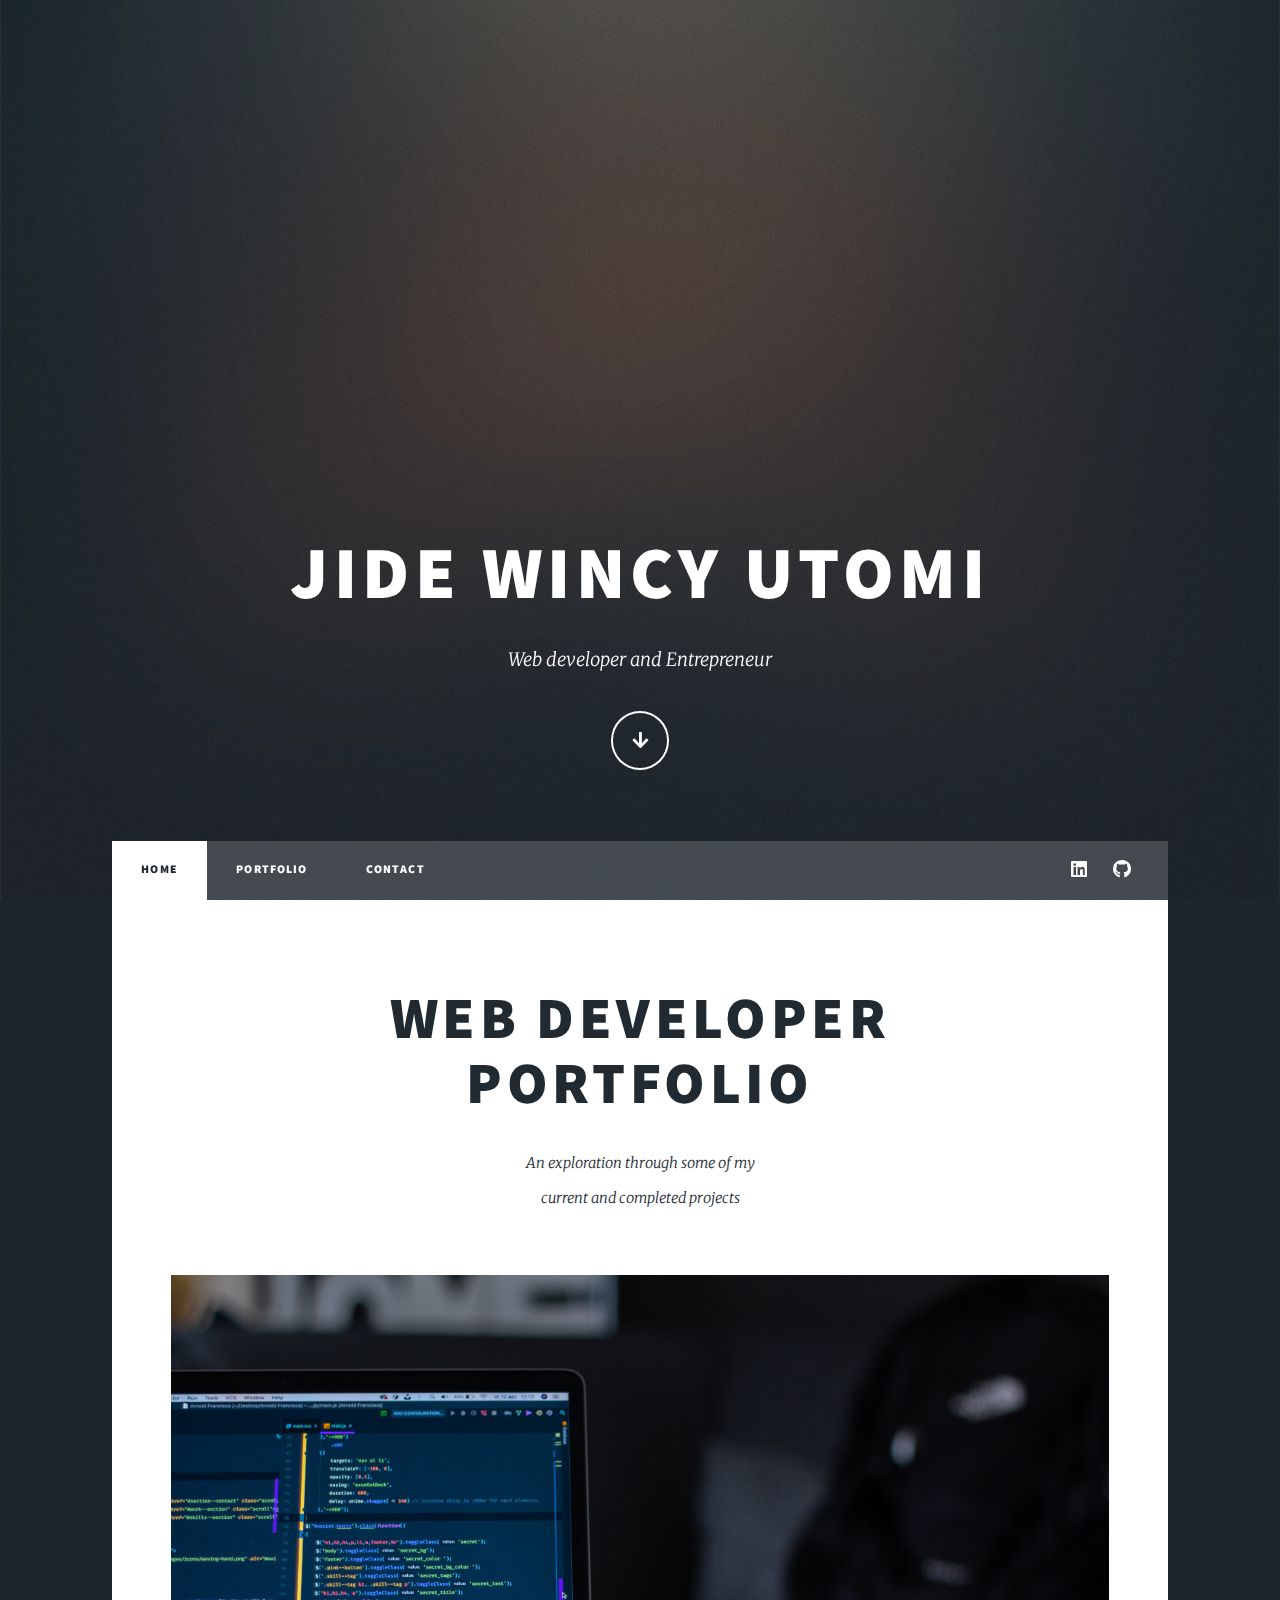
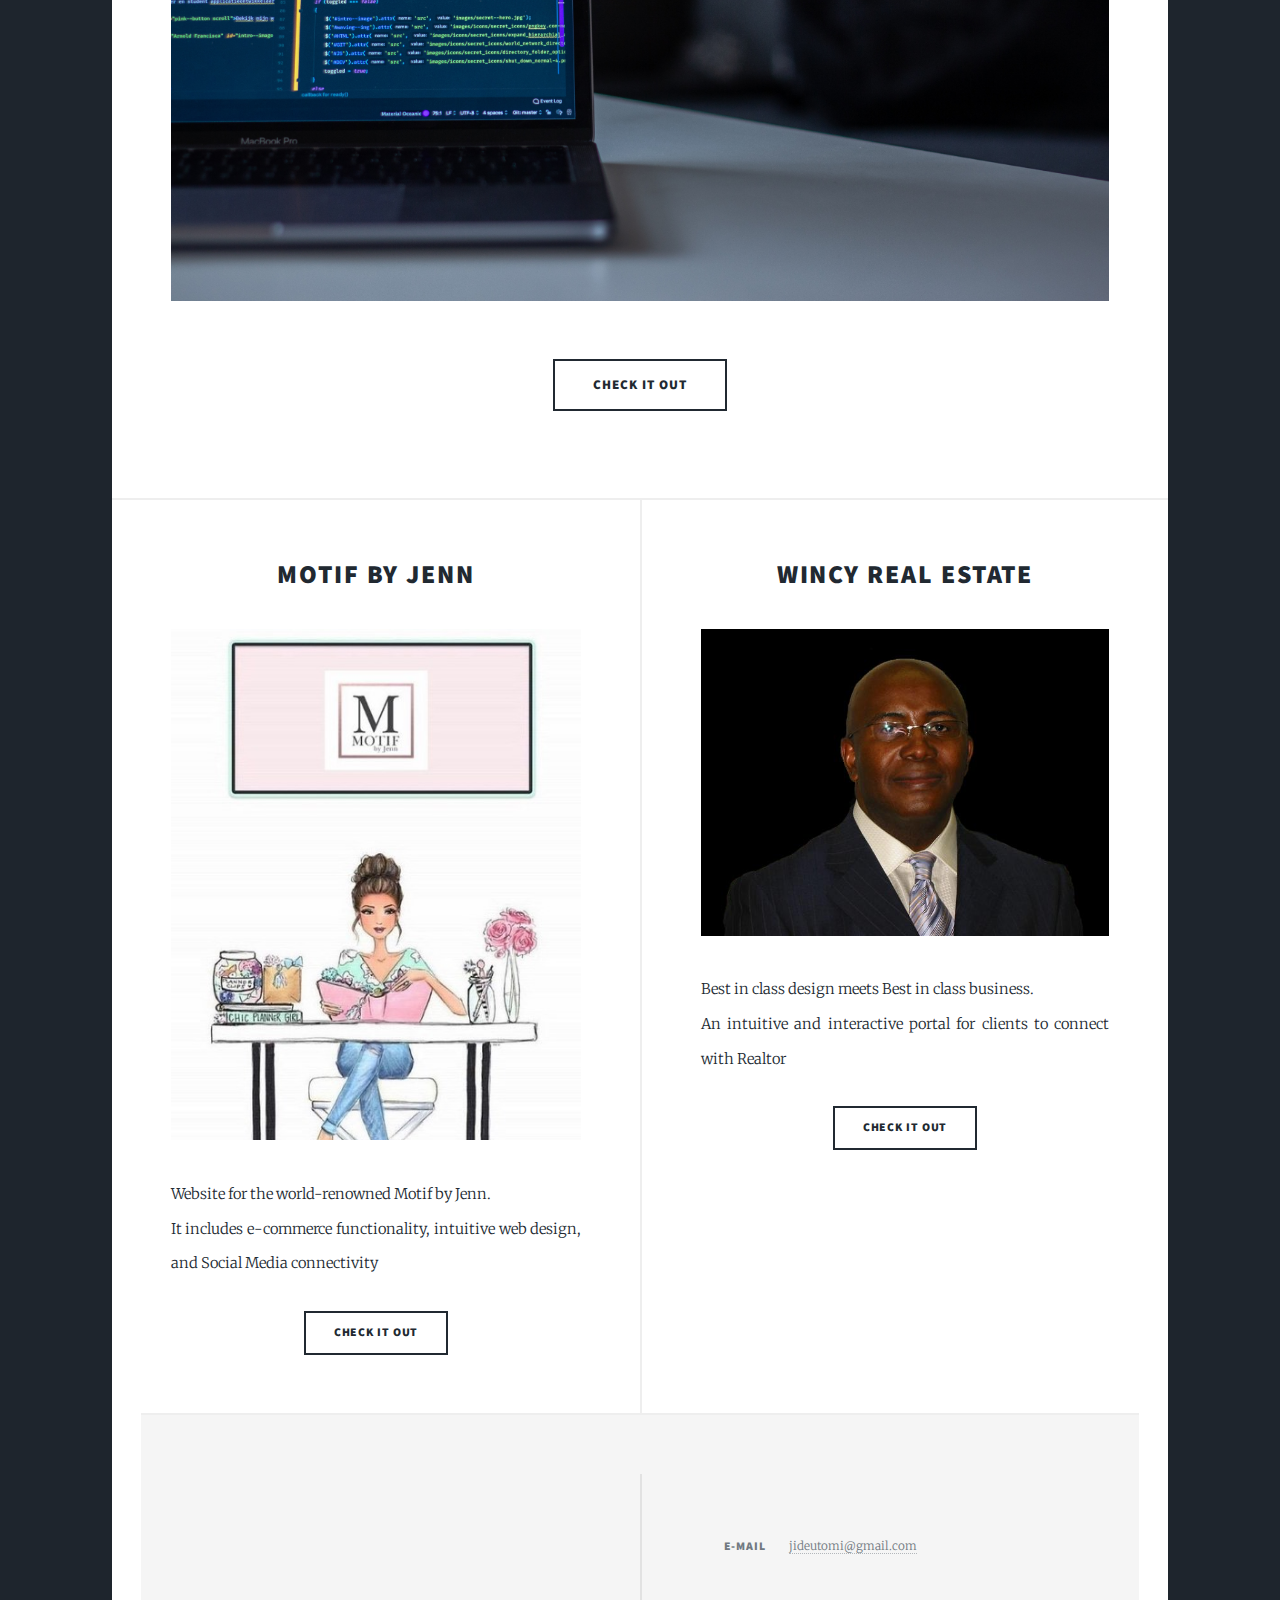
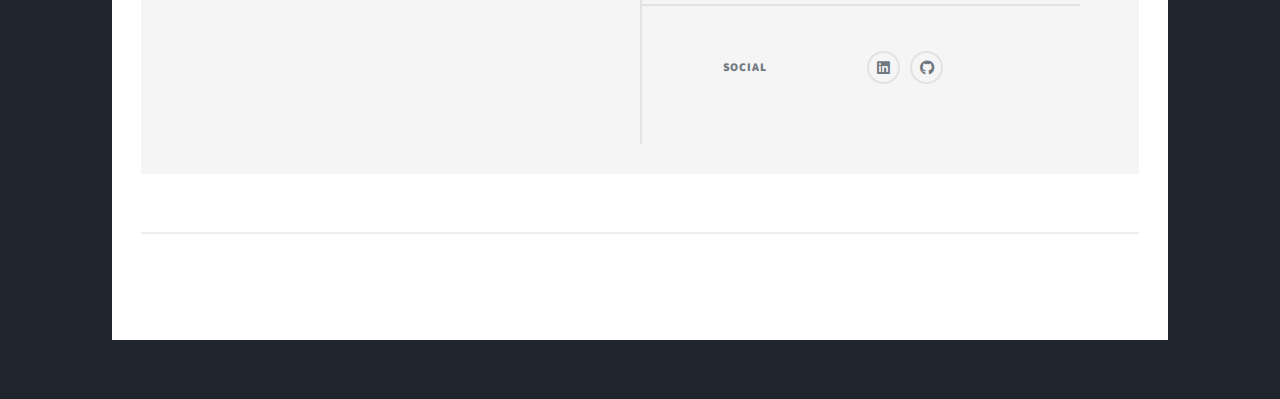
<file: index.html>
<!DOCTYPE HTML>
<!--
	Massively by HTML5 UP
	html5up.net | @ajlkn
	Free for personal and commercial use under the CCA 3.0 license (html5up.net/license)
-->
<html>
	<head>
		<title>Jide Web Developer</title>
		<meta charset="utf-8" />
		<meta name="viewport" content="width=device-width, initial-scale=1, user-scalable=no" />
		<link rel="stylesheet" href="assets/css/main.css" />
		<noscript><link rel="stylesheet" href="assets/css/noscript.css" /></noscript>
	</head>
	<body class="is-preload">

		<!-- Wrapper -->
			<div id="wrapper" class="fade-in">

				<!-- Intro -->
					<div id="intro">
						<h1>Jide Wincy Utomi</h1>
						<p>Web developer and Entrepreneur</p>
						<ul class="actions">
							<li><a href="#header" class="button icon solid solo fa-arrow-down scrolly">Continue</a></li>
						</ul>
					</div>

				<!-- Header -->
					<header id="header">
						<a href="index.html" class="logo">JWU</a>
					</header>

				<!-- Nav -->
					<nav id="nav">
						<ul class="links">
							<li class="active"><a href="index.html">Home</a></li>
							<li><a href="generic.html">Portfolio</a></li>
							<li><a href="elements.html">Contact</a></li>
						</ul>
						<ul class="icons">
							<li><a href="https://www.linkedin.com/in/jide-utomi-bb720452/" class="icon brands fa-linkedin"><span class="label">Linkedin</span></a></li>
							<li><a href="#" class="icon brands fa-github"><span class="label">GitHub</span></a></li>
						</ul>
					</nav>

				<!-- Main -->
					<div id="main">

						<!-- Featured Post -->
							<article class="post featured">
								<header class="major">
									<h2><a href="#">Web Developer<br />
									Portfolio</a></h2>
									<p>An exploration through some of my <br />current and completed projects</p>
								</header>
								<a href="element.html" class="image main"><img src="images/arnold-francisca-nPhl2x4fk2s-unsplash.jpg" alt="" /></a>
								<ul class="actions special">
									<li><a href="#" class="button large">Check it out</a></li>
								</ul>
							</article>

						<!-- Posts -->
							<section class="posts">
								<article>
									<header>
										<h2><a href="#">Motif by Jenn</a></h2>
									</header>
									<a href="#" class="image fit"><img src="images/motifbyjenn.jpg" alt="" /></a>
									<p>Website for the world-renowned Motif by Jenn. <br />
									It includes e-commerce functionality, intuitive web design, and Social Media connectivity </p>
									<ul class="actions special">
										<li><a href="#" class="button">Check it out</a></li>
									</ul>
								</article>
								<article>
									<header>
										<h2><a href="generic.html">Wincy Real Estate</a></h2>
									</header>
									<a href="generic.html" class="image fit"><img src="images/wincy1.jpg" alt="" /></a>
									<p>Best in class design meets Best in class business. <br />
									An intuitive and interactive portal for clients to connect with Realtor</p>
									<ul class="actions special">
										<li><a href="generic.html" class="button">Check it out</a></li>
									</ul>
								</article>
							</section>

					<!-- Footer -->
					<footer id="footer">
						<section>
						</section>
						<section class="split contact">
							<section>
								<h3>E-mail</h3>
								<p><a href="#">jideutomi@gmail.com</a></p>
							</section>
							<section>
								<h3>Social</h3>
								<ul class="icons alt">
									<li><a href="https://www.linkedin.com/in/jide-utomi-bb720452/" class="icon brands alt fa-linkedin"><span class="label">Linkedin</span></a></li>
									<li><a href="#" class="icon brands alt fa-github"><span class="label">GitHub</span></a></li>
								</ul>
							</section>
						</section>
					</footer>

				<!-- Copyright -->
					<div id="copyright">
						<ul><li>&copy; Untitled</li><li>Design: <a href="https://html5up.net">HTML5 UP</a></li></ul>
					</div>

			</div>

		<!-- Scripts -->
			<script src="assets/js/jquery.min.js"></script>
			<script src="assets/js/jquery.scrollex.min.js"></script>
			<script src="assets/js/jquery.scrolly.min.js"></script>
			<script src="assets/js/browser.min.js"></script>
			<script src="assets/js/breakpoints.min.js"></script>
			<script src="assets/js/util.js"></script>
			<script src="assets/js/main.js"></script>

	</body>
</html>
</file>
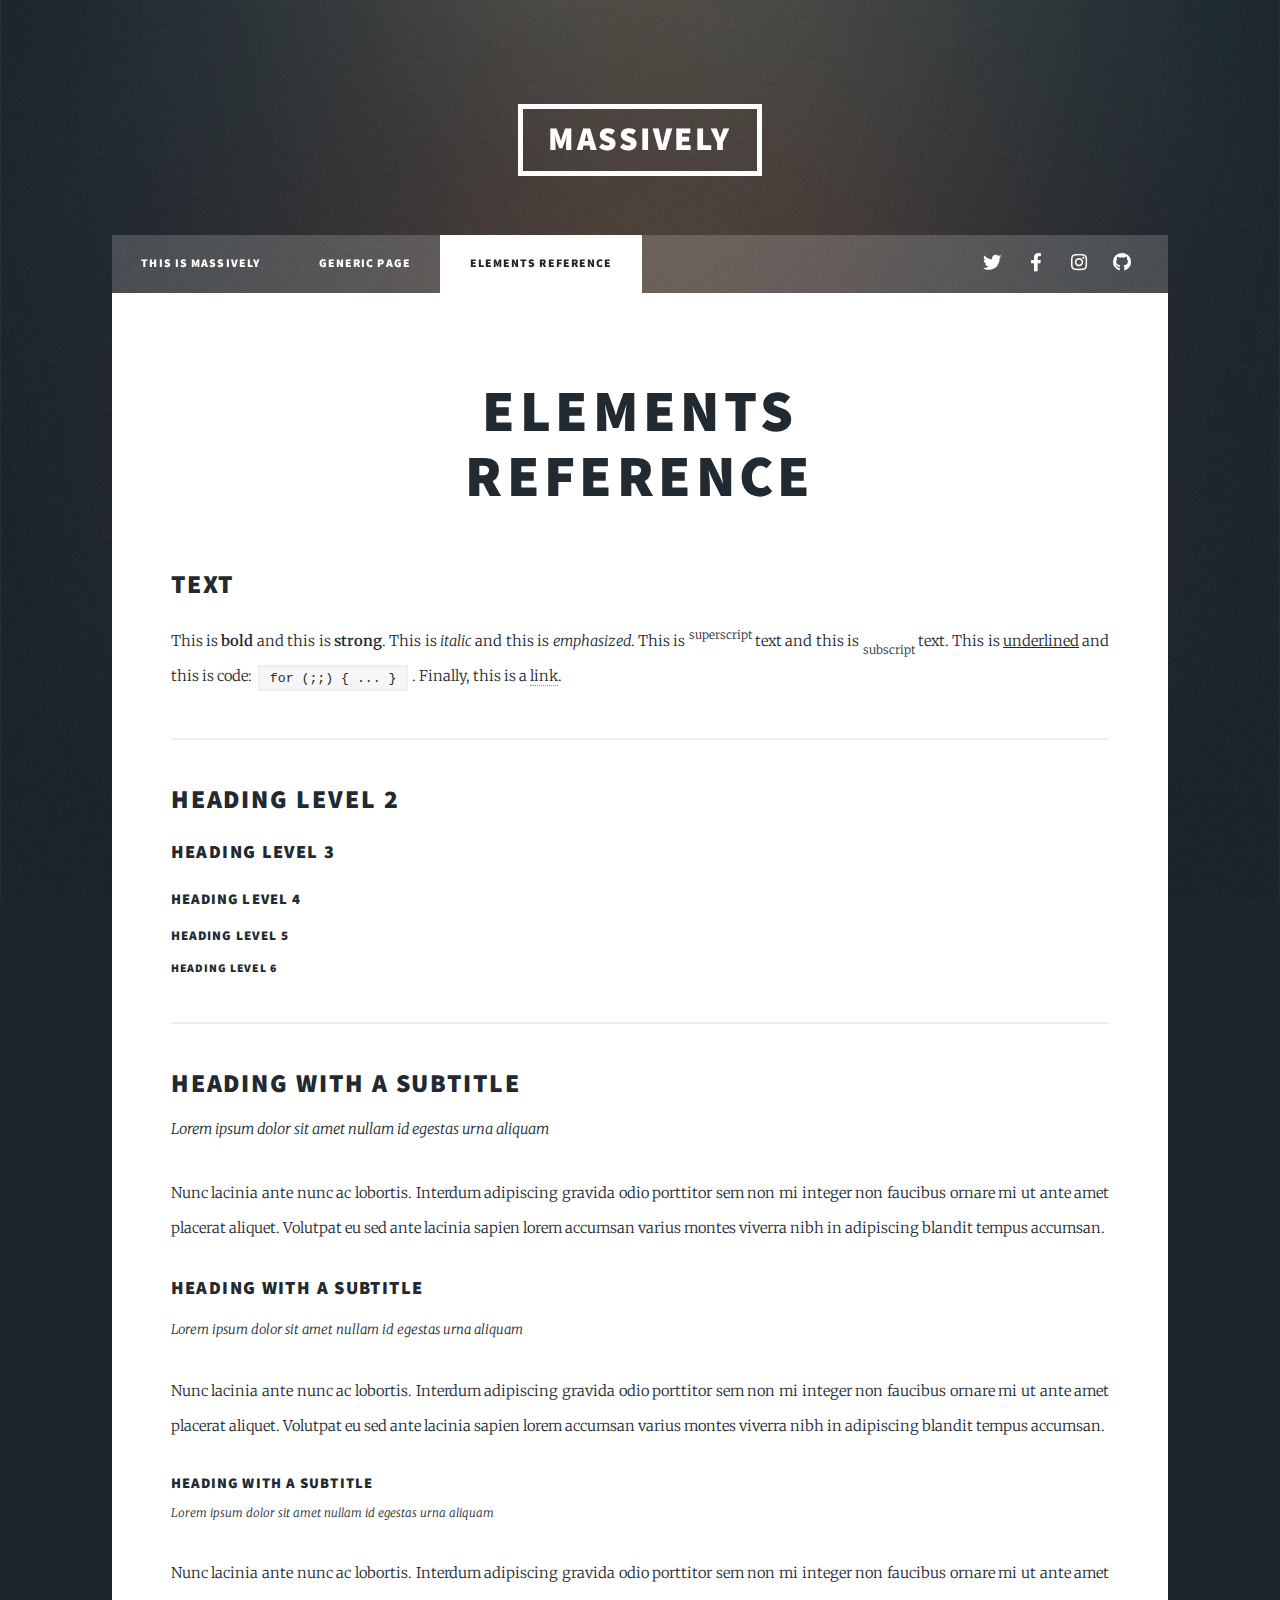
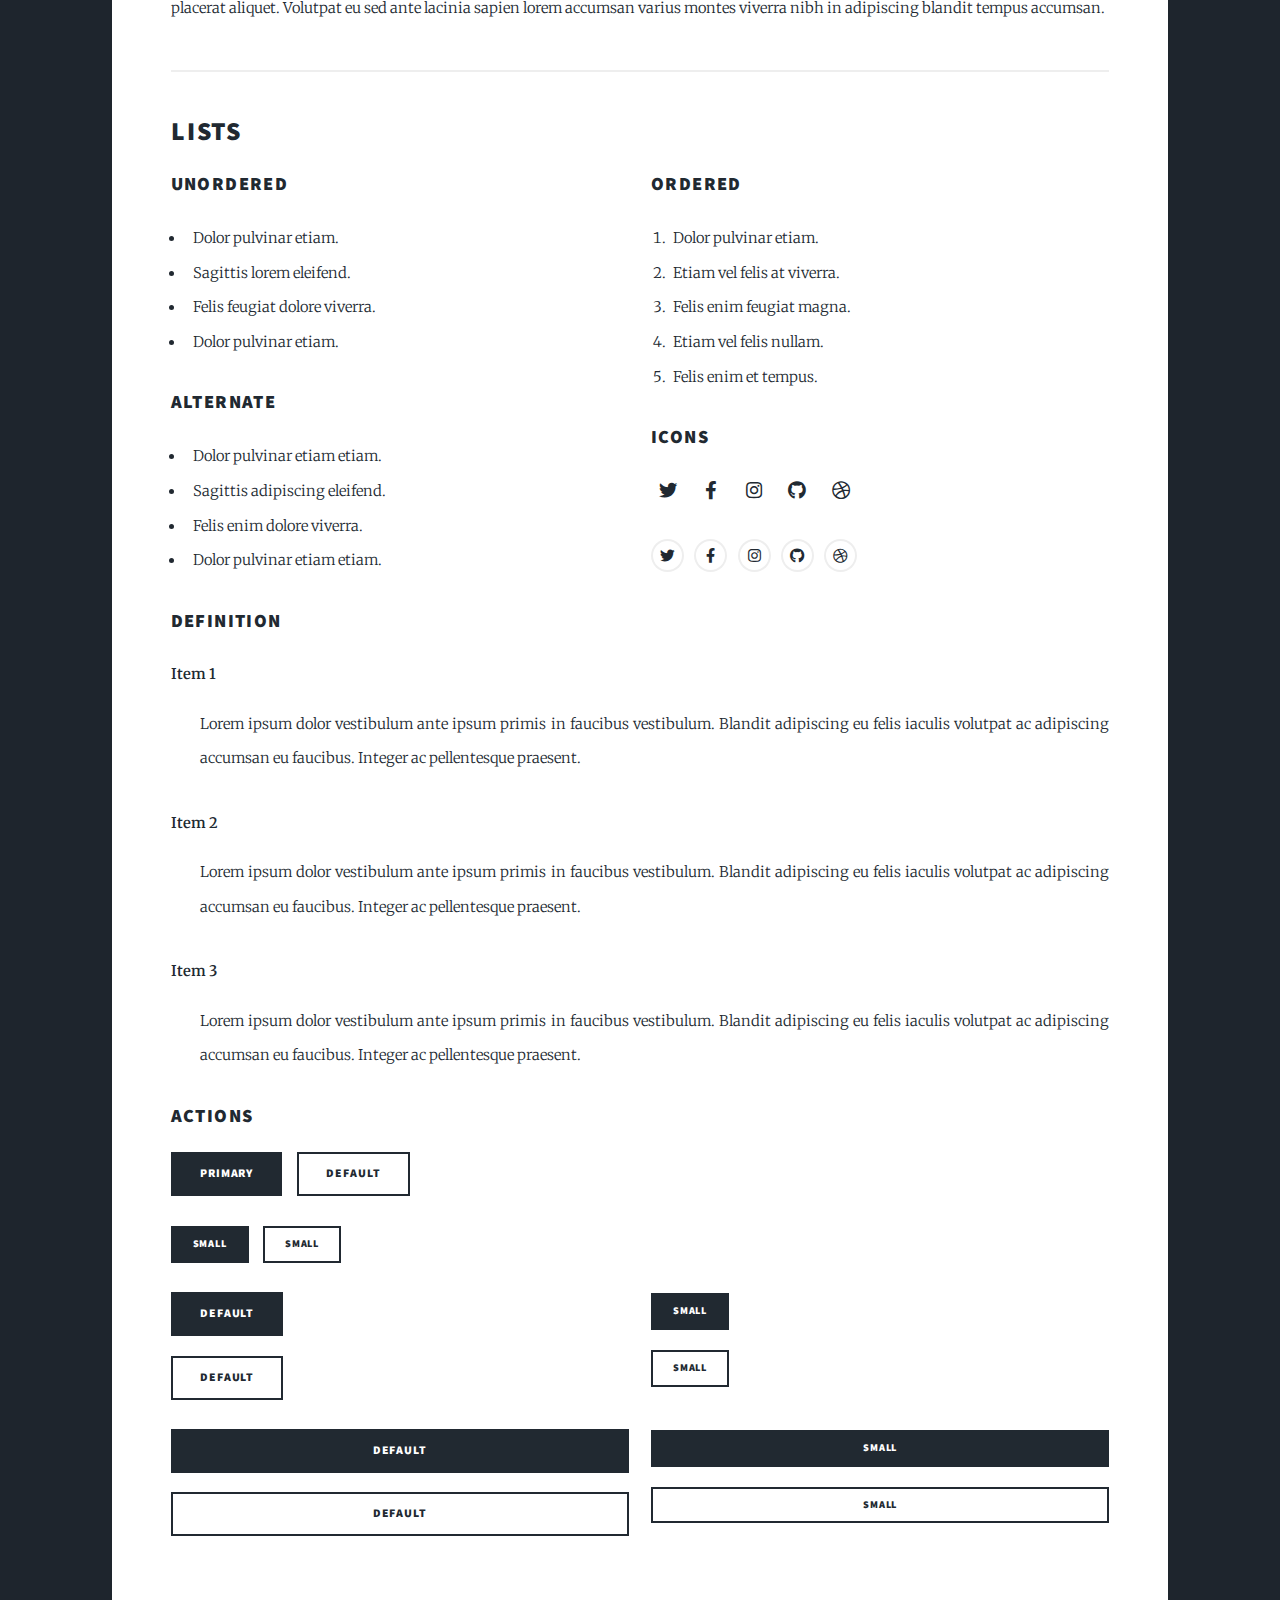
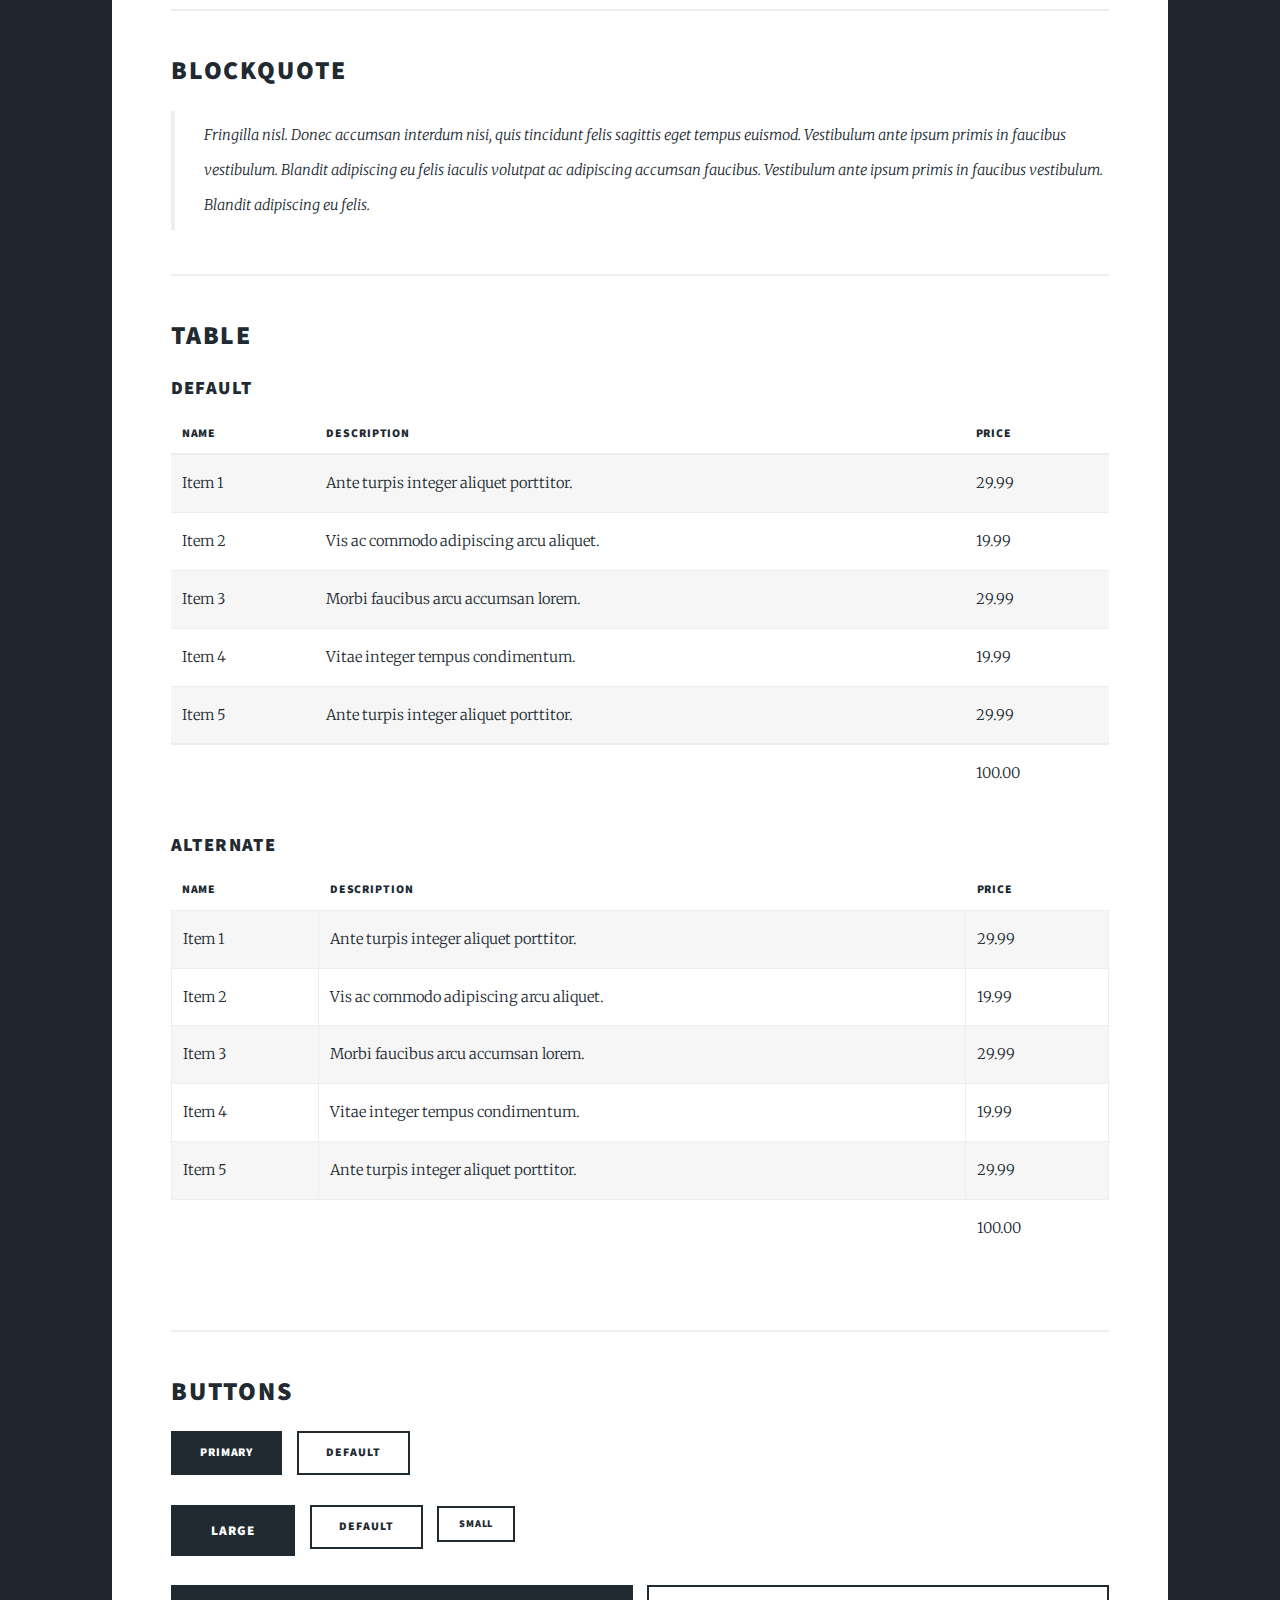
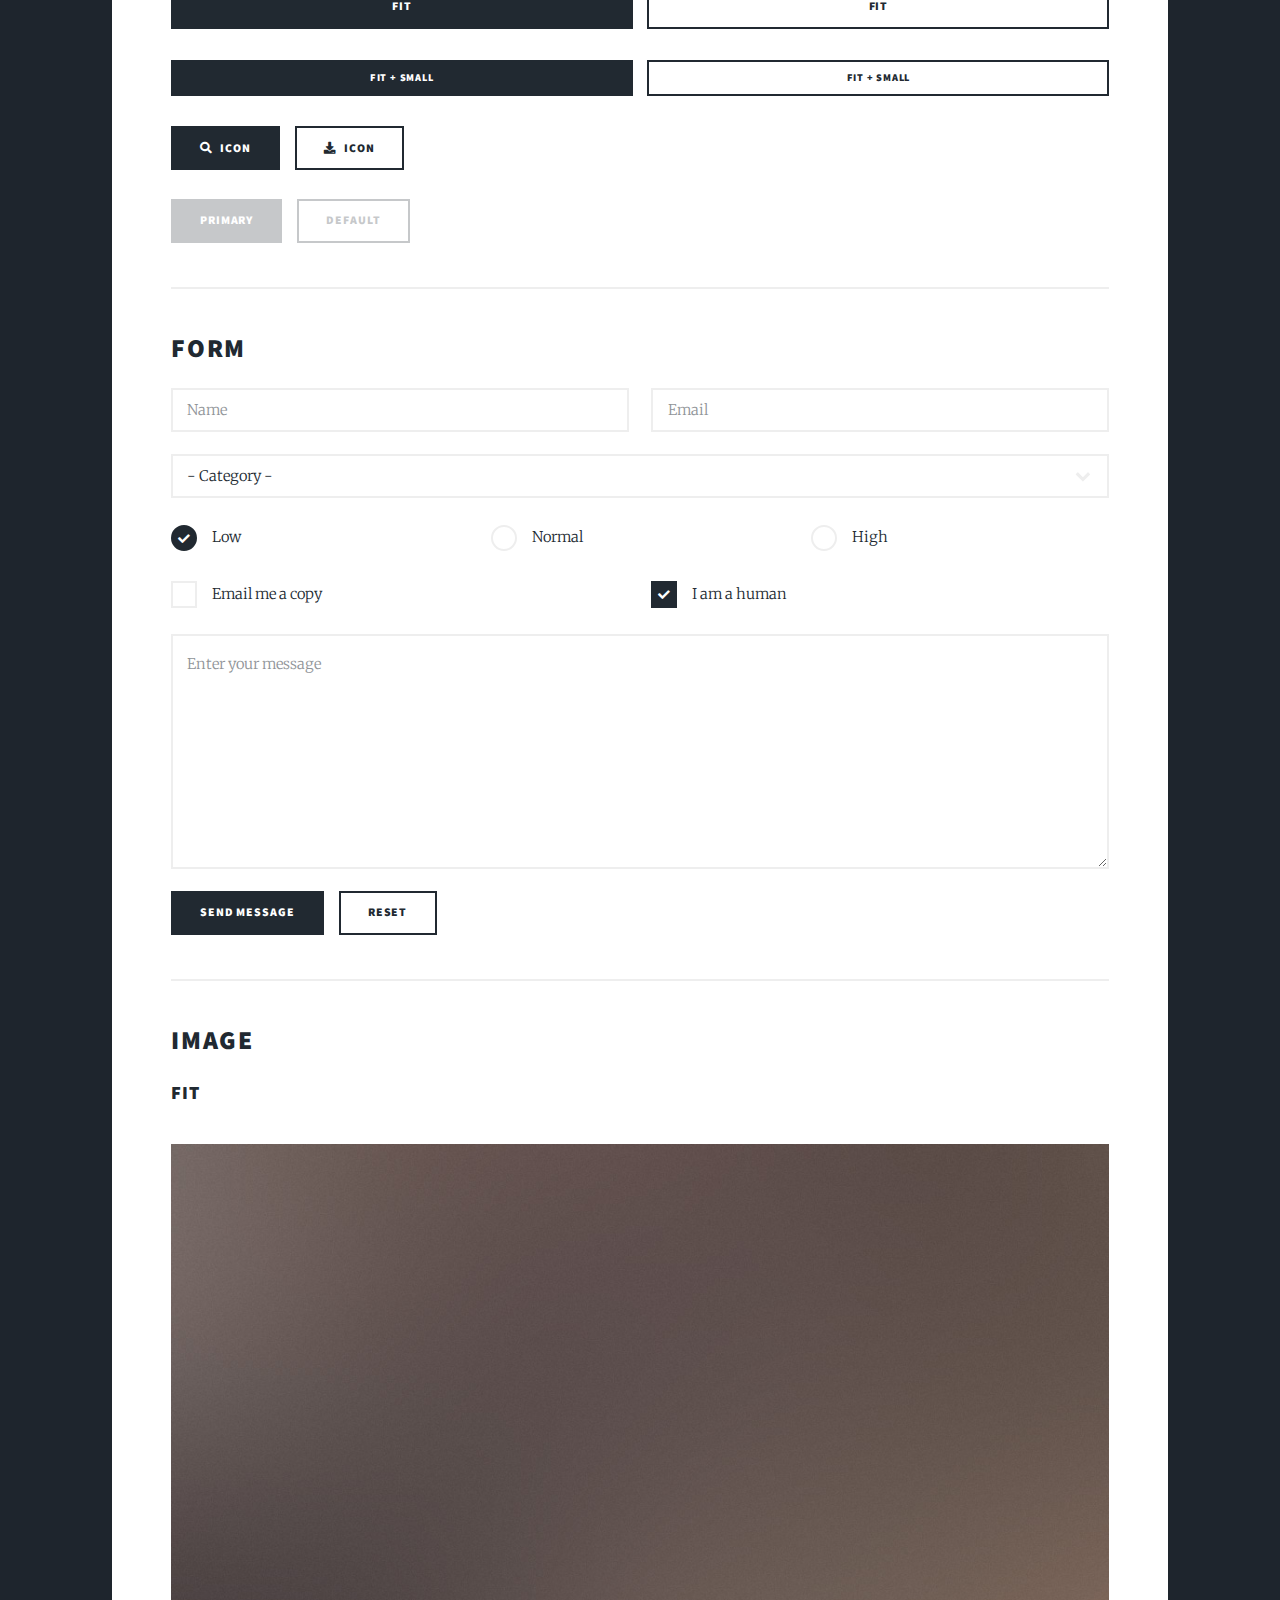
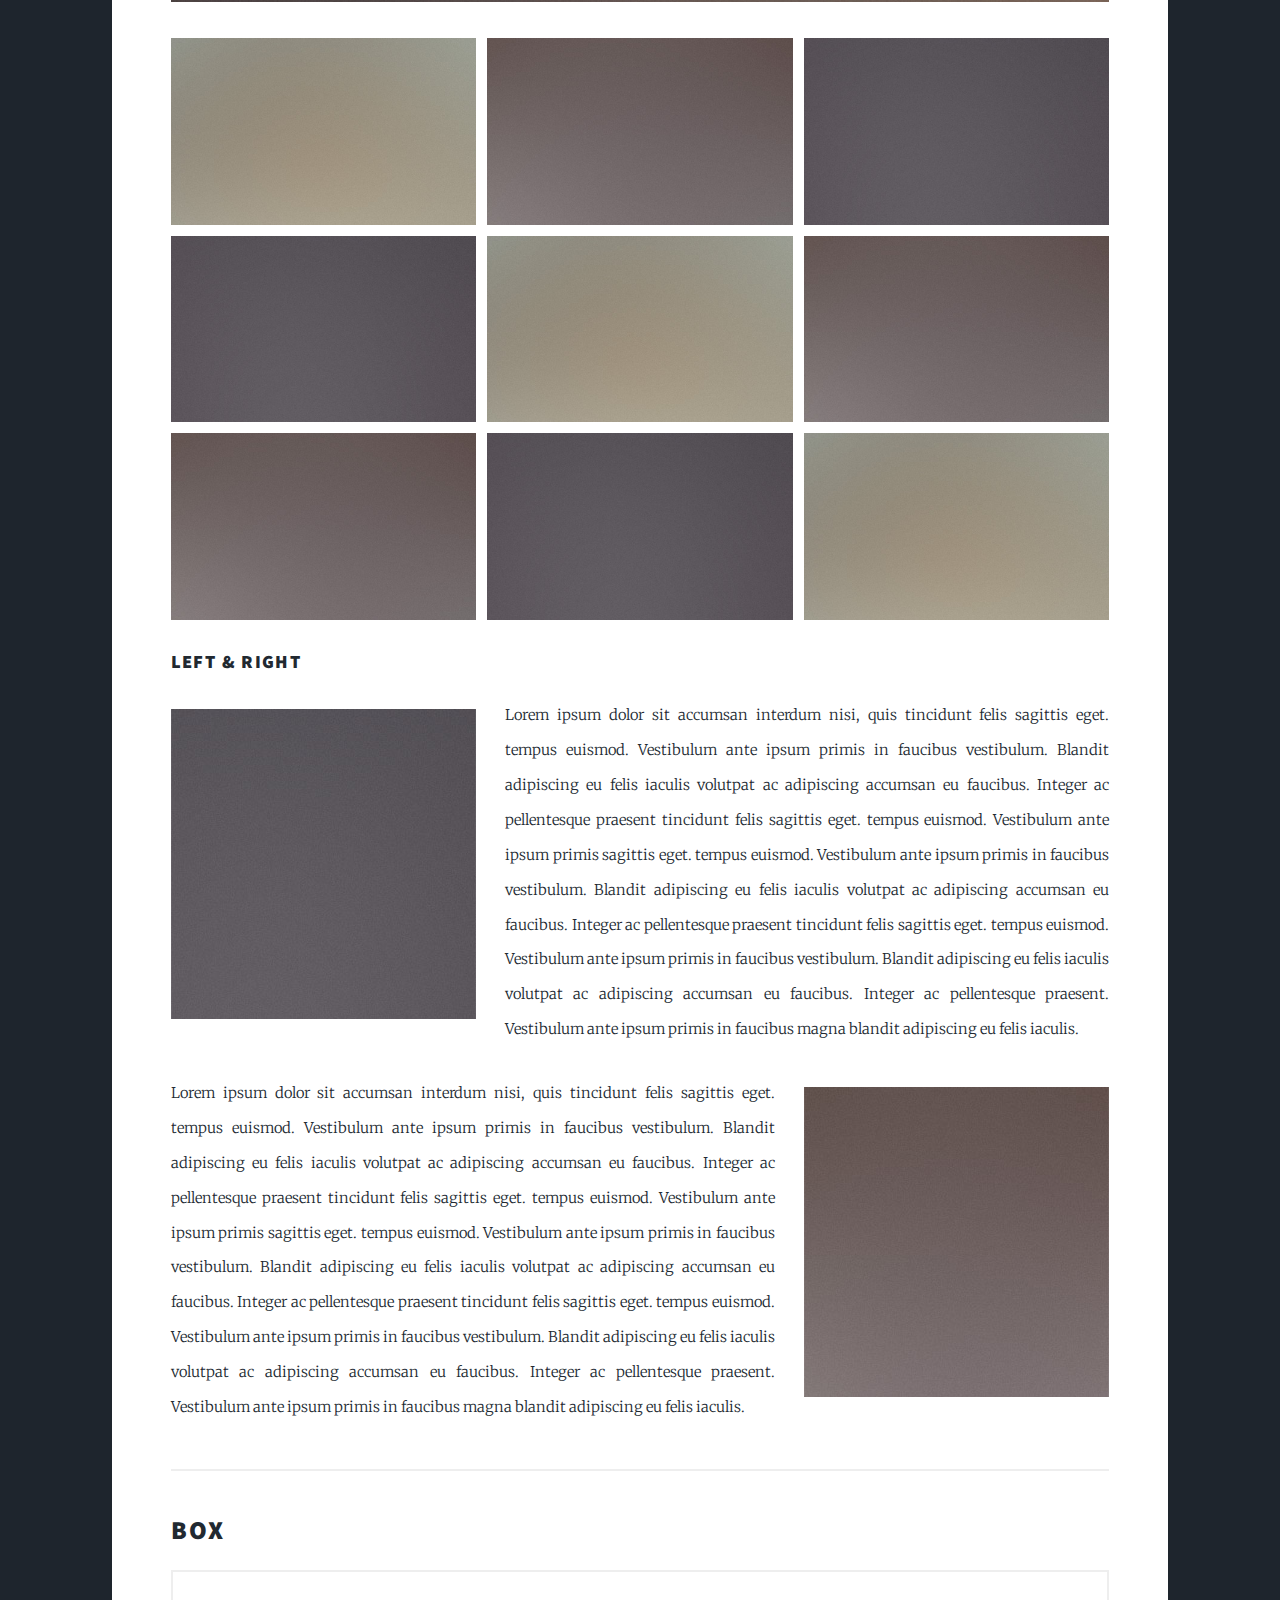
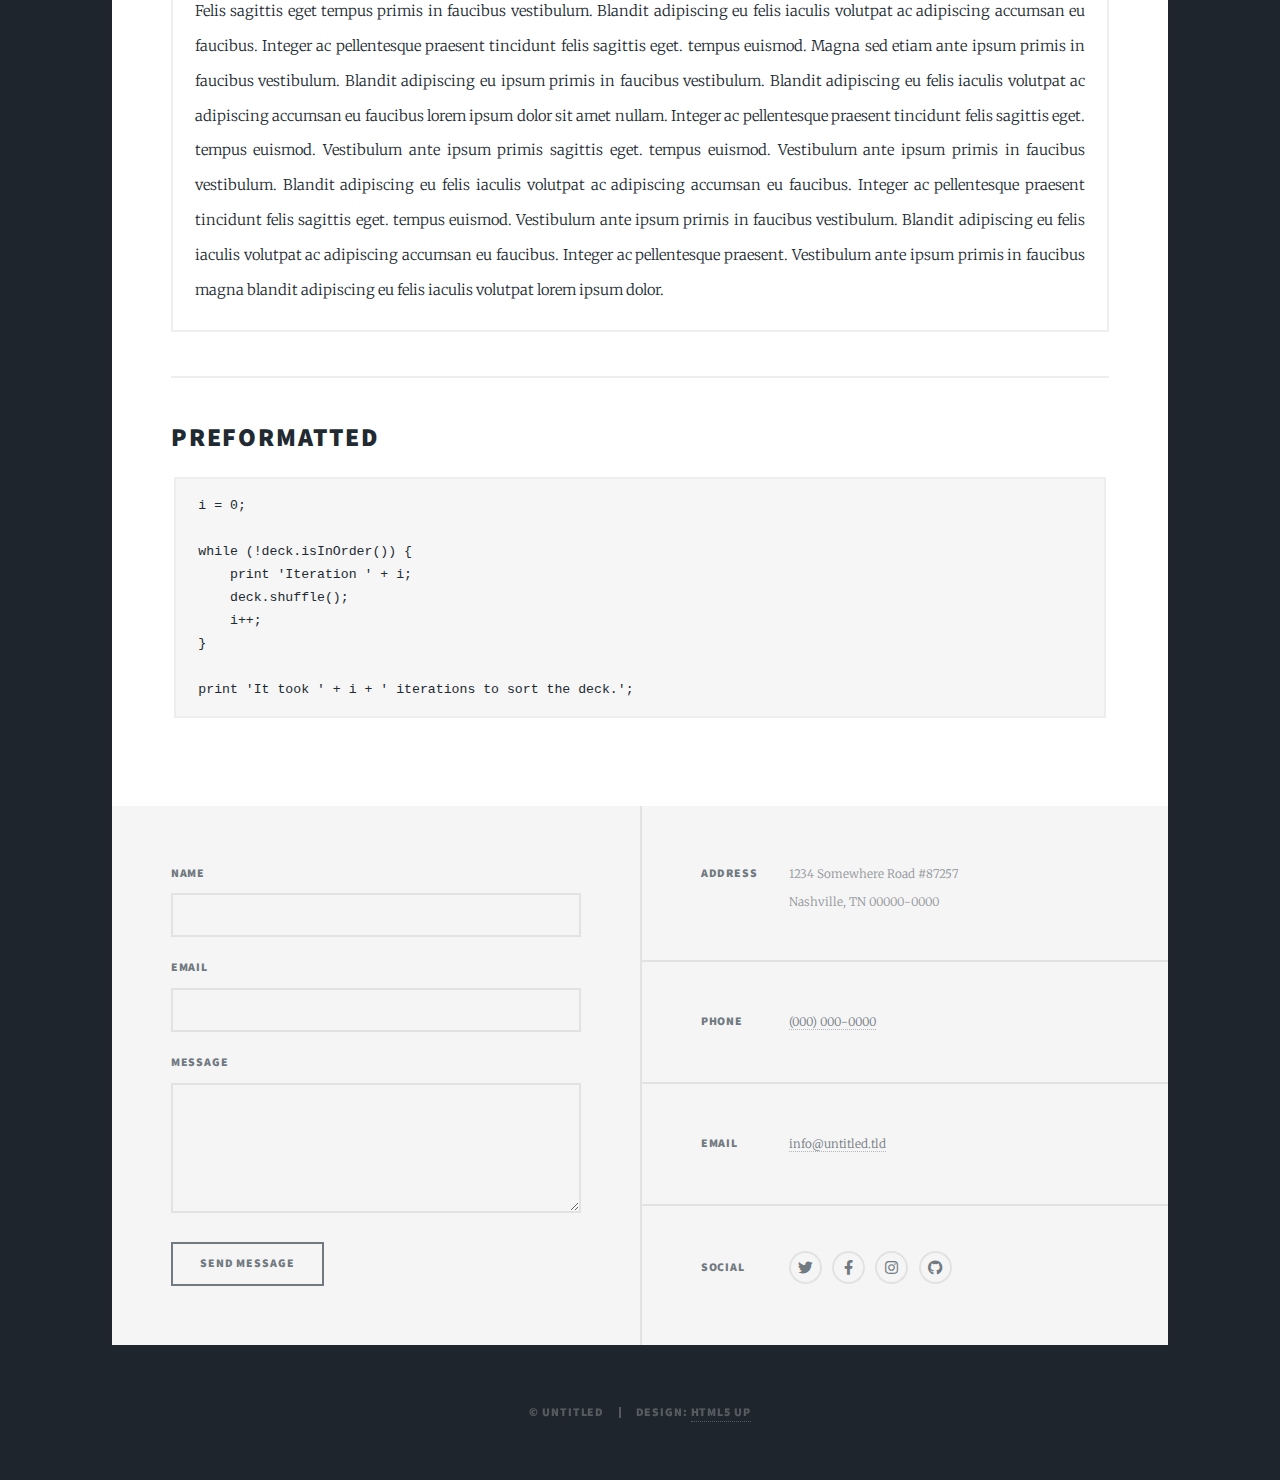
<file: elements.html>
<!DOCTYPE HTML>
<!--
	Massively by HTML5 UP
	html5up.net | @ajlkn
	Free for personal and commercial use under the CCA 3.0 license (html5up.net/license)
-->
<html>
	<head>
		<title>Portfolio</title>
		<meta charset="utf-8" />
		<meta name="viewport" content="width=device-width, initial-scale=1, user-scalable=no" />
		<link rel="stylesheet" href="assets/css/main.css" />
		<noscript><link rel="stylesheet" href="assets/css/noscript.css" /></noscript>
	</head>
	<body class="is-preload">

		<!-- Wrapper -->
			<div id="wrapper">

				<!-- Header -->
					<header id="header">
						<a href="index.html" class="logo">Massively</a>
					</header>

				<!-- Nav -->
					<nav id="nav">
						<ul class="links">
							<li><a href="index.html">This is Massively</a></li>
							<li><a href="generic.html">Generic Page</a></li>
							<li class="active"><a href="elements.html">Elements Reference</a></li>
						</ul>
						<ul class="icons">
							<li><a href="#" class="icon brands fa-twitter"><span class="label">Twitter</span></a></li>
							<li><a href="#" class="icon brands fa-facebook-f"><span class="label">Facebook</span></a></li>
							<li><a href="#" class="icon brands fa-instagram"><span class="label">Instagram</span></a></li>
							<li><a href="#" class="icon brands fa-github"><span class="label">GitHub</span></a></li>
						</ul>
					</nav>

				<!-- Main -->
					<div id="main">

						<!-- Post -->
							<section class="post">
								<header class="major">
									<h1>Elements<br />
									Reference</h1>
								</header>

								<!-- Text stuff -->
									<h2>Text</h2>
									<p>This is <b>bold</b> and this is <strong>strong</strong>. This is <i>italic</i> and this is <em>emphasized</em>.
									This is <sup>superscript</sup> text and this is <sub>subscript</sub> text.
									This is <u>underlined</u> and this is code: <code>for (;;) { ... }</code>.
									Finally, this is a <a href="#">link</a>.</p>
									<hr />
									<h2>Heading Level 2</h2>
									<h3>Heading Level 3</h3>
									<h4>Heading Level 4</h4>
									<h5>Heading Level 5</h5>
									<h6>Heading Level 6</h6>
									<hr />
									<header>
										<h2>Heading with a Subtitle</h2>
										<p>Lorem ipsum dolor sit amet nullam id egestas urna aliquam</p>
									</header>
									<p>Nunc lacinia ante nunc ac lobortis. Interdum adipiscing gravida odio porttitor sem non mi integer non faucibus ornare mi ut ante amet placerat aliquet. Volutpat eu sed ante lacinia sapien lorem accumsan varius montes viverra nibh in adipiscing blandit tempus accumsan.</p>
									<header>
										<h3>Heading with a Subtitle</h3>
										<p>Lorem ipsum dolor sit amet nullam id egestas urna aliquam</p>
									</header>
									<p>Nunc lacinia ante nunc ac lobortis. Interdum adipiscing gravida odio porttitor sem non mi integer non faucibus ornare mi ut ante amet placerat aliquet. Volutpat eu sed ante lacinia sapien lorem accumsan varius montes viverra nibh in adipiscing blandit tempus accumsan.</p>
									<header>
										<h4>Heading with a Subtitle</h4>
										<p>Lorem ipsum dolor sit amet nullam id egestas urna aliquam</p>
									</header>
									<p>Nunc lacinia ante nunc ac lobortis. Interdum adipiscing gravida odio porttitor sem non mi integer non faucibus ornare mi ut ante amet placerat aliquet. Volutpat eu sed ante lacinia sapien lorem accumsan varius montes viverra nibh in adipiscing blandit tempus accumsan.</p>

									<hr />

								<!-- Lists -->
									<h2>Lists</h2>
									<div class="row">
										<div class="col-6 col-12-small">

											<h3>Unordered</h3>
											<ul>
												<li>Dolor pulvinar etiam.</li>
												<li>Sagittis lorem eleifend.</li>
												<li>Felis feugiat dolore viverra.</li>
												<li>Dolor pulvinar etiam.</li>
											</ul>

											<h3>Alternate</h3>
											<ul class="alt">
												<li>Dolor pulvinar etiam etiam.</li>
												<li>Sagittis adipiscing eleifend.</li>
												<li>Felis enim dolore viverra.</li>
												<li>Dolor pulvinar etiam etiam.</li>
											</ul>

										</div>
										<div class="col-6 col-12-small">

											<h3>Ordered</h3>
											<ol>
												<li>Dolor pulvinar etiam.</li>
												<li>Etiam vel felis at viverra.</li>
												<li>Felis enim feugiat magna.</li>
												<li>Etiam vel felis nullam.</li>
												<li>Felis enim et tempus.</li>
											</ol>

											<h3>Icons</h3>
											<ul class="icons">
												<li><a href="#" class="icon brands fa-twitter"><span class="label">Twitter</span></a></li>
												<li><a href="#" class="icon brands fa-facebook-f"><span class="label">Facebook</span></a></li>
												<li><a href="#" class="icon brands fa-instagram"><span class="label">Instagram</span></a></li>
												<li><a href="#" class="icon brands fa-github"><span class="label">Github</span></a></li>
												<li><a href="#" class="icon brands fa-dribbble"><span class="label">Dribbble</span></a></li>
											</ul>
											<ul class="icons alt">
												<li><a href="#" class="icon brands alt fa-twitter"><span class="label">Twitter</span></a></li>
												<li><a href="#" class="icon brands alt fa-facebook-f"><span class="label">Facebook</span></a></li>
												<li><a href="#" class="icon brands alt fa-instagram"><span class="label">Instagram</span></a></li>
												<li><a href="#" class="icon brands alt fa-github"><span class="label">Github</span></a></li>
												<li><a href="#" class="icon brands alt fa-dribbble"><span class="label">Dribbble</span></a></li>
											</ul>

										</div>
									</div>
									<h3>Definition</h3>
									<dl>
										<dt>Item 1</dt>
										<dd>
											<p>Lorem ipsum dolor vestibulum ante ipsum primis in faucibus vestibulum. Blandit adipiscing eu felis iaculis volutpat ac adipiscing accumsan eu faucibus. Integer ac pellentesque praesent.</p>
										</dd>
										<dt>Item 2</dt>
										<dd>
											<p>Lorem ipsum dolor vestibulum ante ipsum primis in faucibus vestibulum. Blandit adipiscing eu felis iaculis volutpat ac adipiscing accumsan eu faucibus. Integer ac pellentesque praesent.</p>
										</dd>
										<dt>Item 3</dt>
										<dd>
											<p>Lorem ipsum dolor vestibulum ante ipsum primis in faucibus vestibulum. Blandit adipiscing eu felis iaculis volutpat ac adipiscing accumsan eu faucibus. Integer ac pellentesque praesent.</p>
										</dd>
									</dl>

									<h3>Actions</h3>
									<ul class="actions">
										<li><a href="#" class="button primary">Primary</a></li>
										<li><a href="#" class="button">Default</a></li>
									</ul>
									<ul class="actions small">
										<li><a href="#" class="button primary small">Small</a></li>
										<li><a href="#" class="button small">Small</a></li>
									</ul>
									<div class="row">
										<div class="col-6 col-12-small">
											<ul class="actions stacked">
												<li><a href="#" class="button primary">Default</a></li>
												<li><a href="#" class="button">Default</a></li>
											</ul>
										</div>
										<div class="col-6 col-12-small">
											<ul class="actions stacked">
												<li><a href="#" class="button primary small">Small</a></li>
												<li><a href="#" class="button small">Small</a></li>
											</ul>
										</div>
									</div>
									<div class="row">
										<div class="col-6 col-12-small">
											<ul class="actions stacked">
												<li><a href="#" class="button primary fit">Default</a></li>
												<li><a href="#" class="button fit">Default</a></li>
											</ul>
										</div>
										<div class="col-6 col-12-small">
											<ul class="actions stacked">
												<li><a href="#" class="button primary small fit">Small</a></li>
												<li><a href="#" class="button small fit">Small</a></li>
											</ul>
										</div>
									</div>

									<hr />

								<!-- Blockquote -->
									<h2>Blockquote</h2>
									<blockquote>Fringilla nisl. Donec accumsan interdum nisi, quis tincidunt felis sagittis eget tempus euismod. Vestibulum ante ipsum primis in faucibus vestibulum. Blandit adipiscing eu felis iaculis volutpat ac adipiscing accumsan faucibus. Vestibulum ante ipsum primis in faucibus vestibulum. Blandit adipiscing eu felis.</blockquote>

									<hr />

								<!-- Table -->
									<h2>Table</h2>

									<h3>Default</h3>
									<div class="table-wrapper">
										<table>
											<thead>
												<tr>
													<th>Name</th>
													<th>Description</th>
													<th>Price</th>
												</tr>
											</thead>
											<tbody>
												<tr>
													<td>Item 1</td>
													<td>Ante turpis integer aliquet porttitor.</td>
													<td>29.99</td>
												</tr>
												<tr>
													<td>Item 2</td>
													<td>Vis ac commodo adipiscing arcu aliquet.</td>
													<td>19.99</td>
												</tr>
												<tr>
													<td>Item 3</td>
													<td> Morbi faucibus arcu accumsan lorem.</td>
													<td>29.99</td>
												</tr>
												<tr>
													<td>Item 4</td>
													<td>Vitae integer tempus condimentum.</td>
													<td>19.99</td>
												</tr>
												<tr>
													<td>Item 5</td>
													<td>Ante turpis integer aliquet porttitor.</td>
													<td>29.99</td>
												</tr>
											</tbody>
											<tfoot>
												<tr>
													<td colspan="2"></td>
													<td>100.00</td>
												</tr>
											</tfoot>
										</table>
									</div>

									<h3>Alternate</h3>
									<div class="table-wrapper">
										<table class="alt">
											<thead>
												<tr>
													<th>Name</th>
													<th>Description</th>
													<th>Price</th>
												</tr>
											</thead>
											<tbody>
												<tr>
													<td>Item 1</td>
													<td>Ante turpis integer aliquet porttitor.</td>
													<td>29.99</td>
												</tr>
												<tr>
													<td>Item 2</td>
													<td>Vis ac commodo adipiscing arcu aliquet.</td>
													<td>19.99</td>
												</tr>
												<tr>
													<td>Item 3</td>
													<td> Morbi faucibus arcu accumsan lorem.</td>
													<td>29.99</td>
												</tr>
												<tr>
													<td>Item 4</td>
													<td>Vitae integer tempus condimentum.</td>
													<td>19.99</td>
												</tr>
												<tr>
													<td>Item 5</td>
													<td>Ante turpis integer aliquet porttitor.</td>
													<td>29.99</td>
												</tr>
											</tbody>
											<tfoot>
												<tr>
													<td colspan="2"></td>
													<td>100.00</td>
												</tr>
											</tfoot>
										</table>
									</div>

									<hr />

								<!-- Buttons -->
									<h2>Buttons</h2>
									<ul class="actions">
										<li><a href="#" class="button primary">Primary</a></li>
										<li><a href="#" class="button">Default</a></li>
									</ul>
									<ul class="actions">
										<li><a href="#" class="button primary large">Large</a></li>
										<li><a href="#" class="button">Default</a></li>
										<li><a href="#" class="button small">Small</a></li>
									</ul>
									<ul class="actions fit">
										<li><a href="#" class="button primary fit">Fit</a></li>
										<li><a href="#" class="button fit">Fit</a></li>
									</ul>
									<ul class="actions fit small">
										<li><a href="#" class="button primary fit small">Fit + Small</a></li>
										<li><a href="#" class="button fit small">Fit + Small</a></li>
									</ul>
									<ul class="actions">
										<li><a href="#" class="button primary icon solid fa-search">Icon</a></li>
										<li><a href="#" class="button icon solid fa-download">Icon</a></li>
									</ul>
									<ul class="actions">
										<li><span class="button primary disabled">Primary</span></li>
										<li><span class="button disabled">Default</span></li>
									</ul>

									<hr />

								<!-- Form -->
									<h2>Form</h2>

									<form method="post" action="#">
										<div class="row gtr-uniform">
											<div class="col-6 col-12-xsmall">
												<input type="text" name="demo-name" id="demo-name" value="" placeholder="Name" />
											</div>
											<div class="col-6 col-12-xsmall">
												<input type="email" name="demo-email" id="demo-email" value="" placeholder="Email" />
											</div>
											<!-- Break -->
											<div class="col-12">
												<select name="demo-category" id="demo-category">
													<option value="">- Category -</option>
													<option value="1">Manufacturing</option>
													<option value="1">Shipping</option>
													<option value="1">Administration</option>
													<option value="1">Human Resources</option>
												</select>
											</div>
											<!-- Break -->
											<div class="col-4 col-12-small">
												<input type="radio" id="demo-priority-low" name="demo-priority" checked>
												<label for="demo-priority-low">Low</label>
											</div>
											<div class="col-4 col-12-small">
												<input type="radio" id="demo-priority-normal" name="demo-priority">
												<label for="demo-priority-normal">Normal</label>
											</div>
											<div class="col-4 col-12-small">
												<input type="radio" id="demo-priority-high" name="demo-priority">
												<label for="demo-priority-high">High</label>
											</div>
											<!-- Break -->
											<div class="col-6 col-12-small">
												<input type="checkbox" id="demo-copy" name="demo-copy">
												<label for="demo-copy">Email me a copy</label>
											</div>
											<div class="col-6 col-12-small">
												<input type="checkbox" id="demo-human" name="demo-human" checked>
												<label for="demo-human">I am a human</label>
											</div>
											<!-- Break -->
											<div class="col-12">
												<textarea name="demo-message" id="demo-message" placeholder="Enter your message" rows="6"></textarea>
											</div>
											<!-- Break -->
											<div class="col-12">
												<ul class="actions">
													<li><input type="submit" value="Send Message" class="primary" /></li>
													<li><input type="reset" value="Reset" /></li>
												</ul>
											</div>
										</div>
									</form>

									<hr />

								<!-- Image -->
									<h2>Image</h2>

									<h3>Fit</h3>
									<span class="image fit"><img src="images/pic01.jpg" alt="" /></span>
									<div class="box alt">
										<div class="row gtr-50 gtr-uniform">
											<div class="col-4"><span class="image fit"><img src="images/pic02.jpg" alt="" /></span></div>
											<div class="col-4"><span class="image fit"><img src="images/pic03.jpg" alt="" /></span></div>
											<div class="col-4"><span class="image fit"><img src="images/pic04.jpg" alt="" /></span></div>
											<!-- Break -->
											<div class="col-4"><span class="image fit"><img src="images/pic04.jpg" alt="" /></span></div>
											<div class="col-4"><span class="image fit"><img src="images/pic02.jpg" alt="" /></span></div>
											<div class="col-4"><span class="image fit"><img src="images/pic03.jpg" alt="" /></span></div>
											<!-- Break -->
											<div class="col-4"><span class="image fit"><img src="images/pic03.jpg" alt="" /></span></div>
											<div class="col-4"><span class="image fit"><img src="images/pic04.jpg" alt="" /></span></div>
											<div class="col-4"><span class="image fit"><img src="images/pic02.jpg" alt="" /></span></div>
										</div>
									</div>

									<h3>Left &amp; Right</h3>
									<p><span class="image left"><img src="images/pic08.jpg" alt="" /></span>Lorem ipsum dolor sit accumsan interdum nisi, quis tincidunt felis sagittis eget. tempus euismod. Vestibulum ante ipsum primis in faucibus vestibulum. Blandit adipiscing eu felis iaculis volutpat ac adipiscing accumsan eu faucibus. Integer ac pellentesque praesent tincidunt felis sagittis eget. tempus euismod. Vestibulum ante ipsum primis sagittis eget. tempus euismod. Vestibulum ante ipsum primis in faucibus vestibulum. Blandit adipiscing eu felis iaculis volutpat ac adipiscing accumsan eu faucibus. Integer ac pellentesque praesent tincidunt felis sagittis eget. tempus euismod. Vestibulum ante ipsum primis in faucibus vestibulum. Blandit adipiscing eu felis iaculis volutpat ac adipiscing accumsan eu faucibus. Integer ac pellentesque praesent. Vestibulum ante ipsum primis in faucibus magna blandit adipiscing eu felis iaculis.</p>
									<p><span class="image right"><img src="images/pic09.jpg" alt="" /></span>Lorem ipsum dolor sit accumsan interdum nisi, quis tincidunt felis sagittis eget. tempus euismod. Vestibulum ante ipsum primis in faucibus vestibulum. Blandit adipiscing eu felis iaculis volutpat ac adipiscing accumsan eu faucibus. Integer ac pellentesque praesent tincidunt felis sagittis eget. tempus euismod. Vestibulum ante ipsum primis sagittis eget. tempus euismod. Vestibulum ante ipsum primis in faucibus vestibulum. Blandit adipiscing eu felis iaculis volutpat ac adipiscing accumsan eu faucibus. Integer ac pellentesque praesent tincidunt felis sagittis eget. tempus euismod. Vestibulum ante ipsum primis in faucibus vestibulum. Blandit adipiscing eu felis iaculis volutpat ac adipiscing accumsan eu faucibus. Integer ac pellentesque praesent. Vestibulum ante ipsum primis in faucibus magna blandit adipiscing eu felis iaculis.</p>

									<hr />

								<!-- Box -->
									<h2>Box</h2>
									<div class="box">
										<p>Felis sagittis eget tempus primis in faucibus vestibulum. Blandit adipiscing eu felis iaculis volutpat ac adipiscing accumsan eu faucibus. Integer ac pellentesque praesent tincidunt felis sagittis eget. tempus euismod. Magna sed etiam ante ipsum primis in faucibus vestibulum. Blandit adipiscing eu ipsum primis in faucibus vestibulum. Blandit adipiscing eu felis iaculis volutpat ac adipiscing accumsan eu faucibus lorem ipsum dolor sit amet nullam. Integer ac pellentesque praesent tincidunt felis sagittis eget. tempus euismod. Vestibulum ante ipsum primis sagittis eget. tempus euismod. Vestibulum ante ipsum primis in faucibus vestibulum. Blandit adipiscing eu felis iaculis volutpat ac adipiscing accumsan eu faucibus. Integer ac pellentesque praesent tincidunt felis sagittis eget. tempus euismod. Vestibulum ante ipsum primis in faucibus vestibulum. Blandit adipiscing eu felis iaculis volutpat ac adipiscing accumsan eu faucibus. Integer ac pellentesque praesent. Vestibulum ante ipsum primis in faucibus magna blandit adipiscing eu felis iaculis volutpat lorem ipsum dolor.</p>
									</div>

									<hr />

								<!-- Preformatted Code -->
									<h2>Preformatted</h2>
									<pre><code>i = 0;

while (!deck.isInOrder()) {
    print 'Iteration ' + i;
    deck.shuffle();
    i++;
}

print 'It took ' + i + ' iterations to sort the deck.';
</code></pre>

							</section>

					</div>

				<!-- Footer -->
					<footer id="footer">
						<section>
							<form method="post" action="#">
								<div class="fields">
									<div class="field">
										<label for="name">Name</label>
										<input type="text" name="name" id="name" />
									</div>
									<div class="field">
										<label for="email">Email</label>
										<input type="text" name="email" id="email" />
									</div>
									<div class="field">
										<label for="message">Message</label>
										<textarea name="message" id="message" rows="3"></textarea>
									</div>
								</div>
								<ul class="actions">
									<li><input type="submit" value="Send Message" /></li>
								</ul>
							</form>
						</section>
						<section class="split contact">
							<section class="alt">
								<h3>Address</h3>
								<p>1234 Somewhere Road #87257<br />
								Nashville, TN 00000-0000</p>
							</section>
							<section>
								<h3>Phone</h3>
								<p><a href="#">(000) 000-0000</a></p>
							</section>
							<section>
								<h3>Email</h3>
								<p><a href="#">info@untitled.tld</a></p>
							</section>
							<section>
								<h3>Social</h3>
								<ul class="icons alt">
									<li><a href="#" class="icon brands alt fa-twitter"><span class="label">Twitter</span></a></li>
									<li><a href="#" class="icon brands alt fa-facebook-f"><span class="label">Facebook</span></a></li>
									<li><a href="#" class="icon brands alt fa-instagram"><span class="label">Instagram</span></a></li>
									<li><a href="#" class="icon brands alt fa-github"><span class="label">GitHub</span></a></li>
								</ul>
							</section>
						</section>
					</footer>

				<!-- Copyright -->
					<div id="copyright">
						<ul><li>&copy; Untitled</li><li>Design: <a href="https://html5up.net">HTML5 UP</a></li></ul>
					</div>

			</div>

		<!-- Scripts -->
			<script src="assets/js/jquery.min.js"></script>
			<script src="assets/js/jquery.scrollex.min.js"></script>
			<script src="assets/js/jquery.scrolly.min.js"></script>
			<script src="assets/js/browser.min.js"></script>
			<script src="assets/js/breakpoints.min.js"></script>
			<script src="assets/js/util.js"></script>
			<script src="assets/js/main.js"></script>

	</body>
</html>
</file>
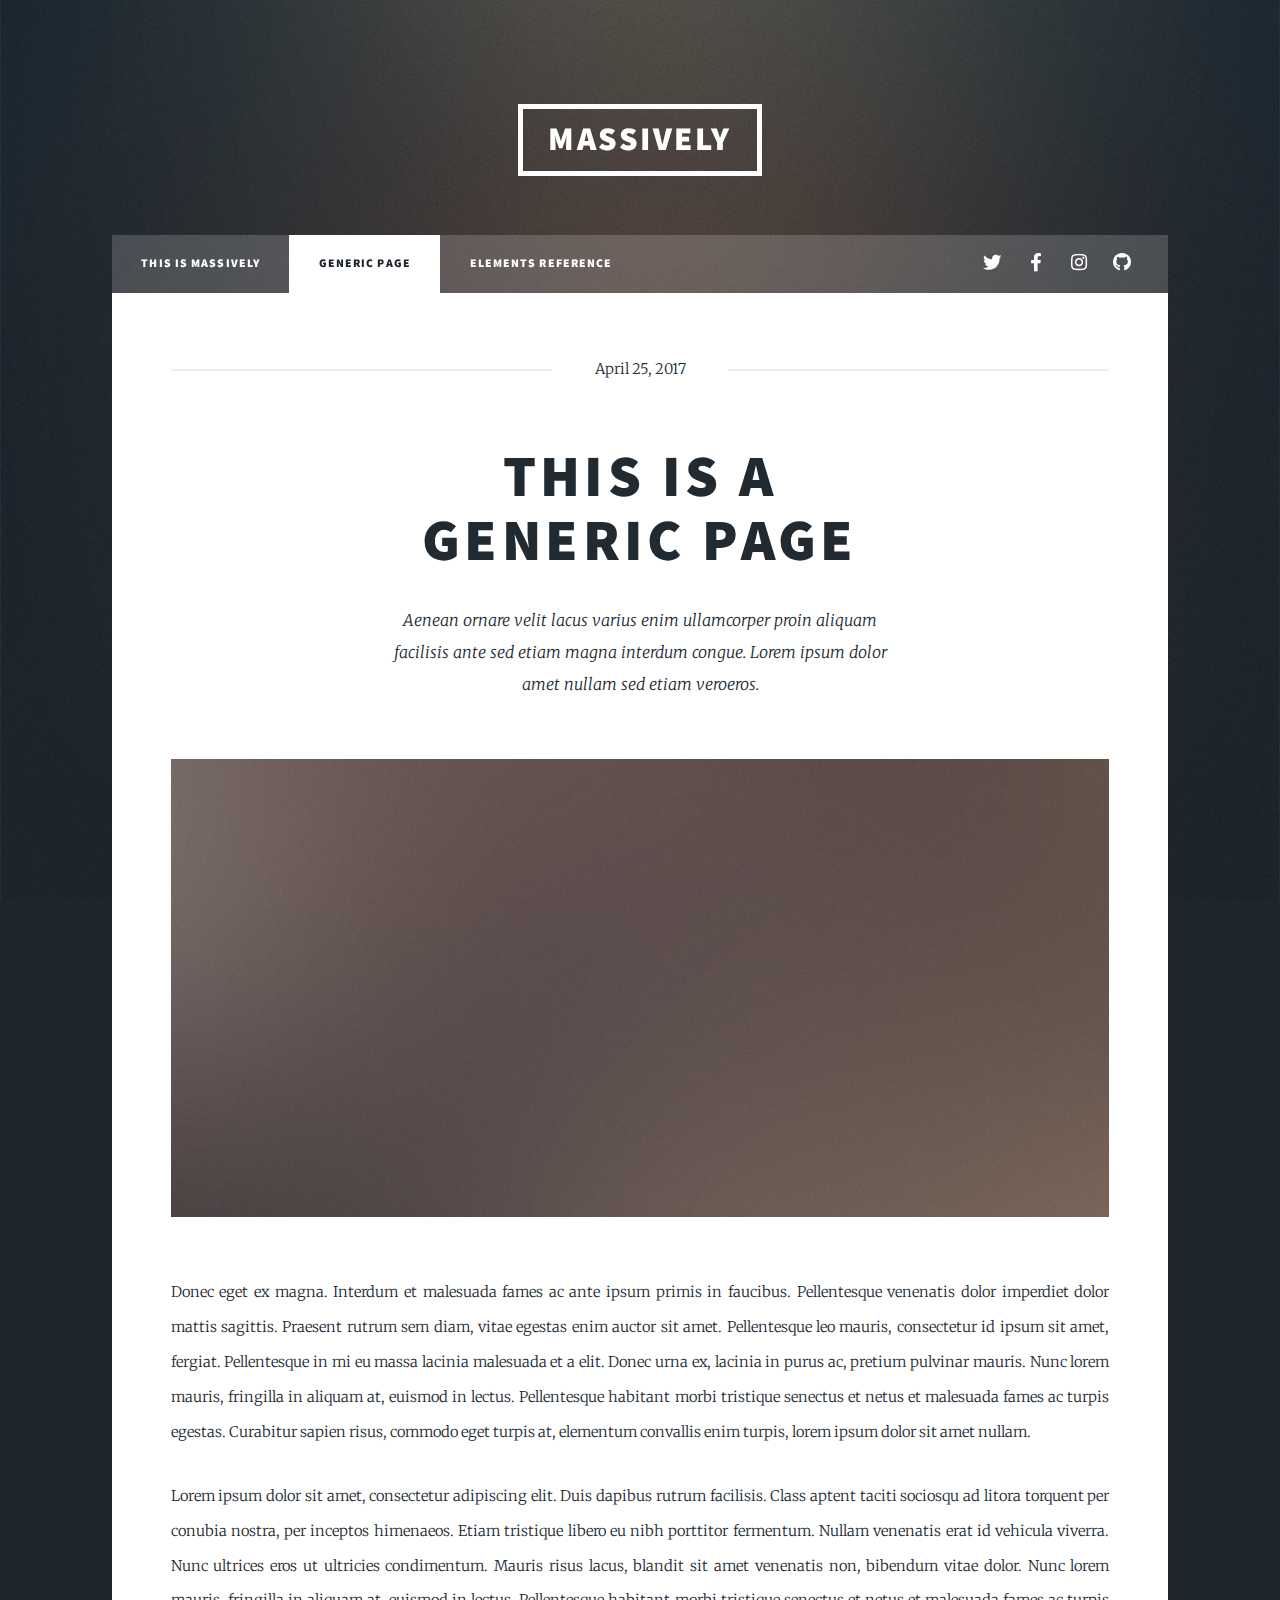
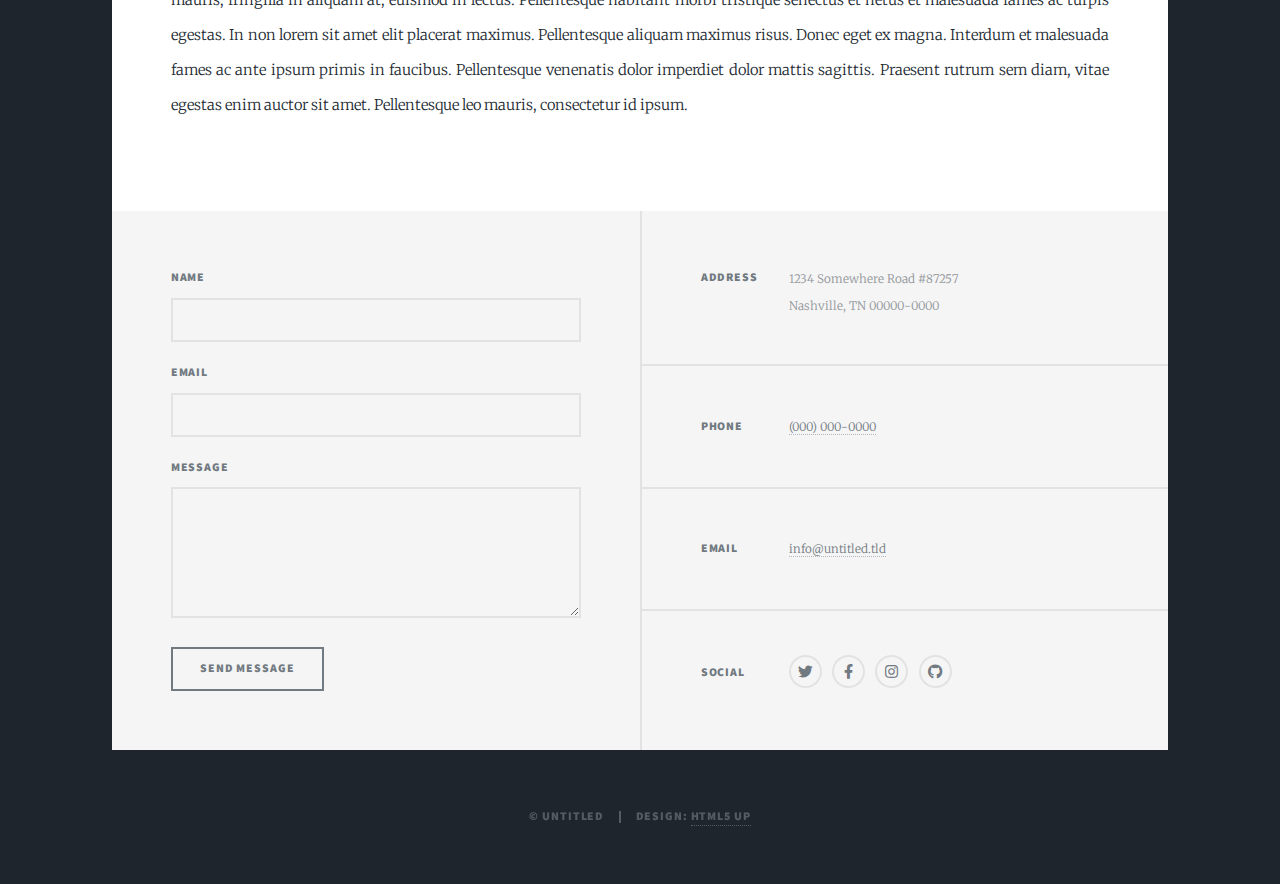
<file: generic.html>
<!DOCTYPE HTML>
<!--
	Massively by HTML5 UP
	html5up.net | @ajlkn
	Free for personal and commercial use under the CCA 3.0 license (html5up.net/license)
-->
<html>
	<head>
		<title>Contact</title>
		<meta charset="utf-8" />
		<meta name="viewport" content="width=device-width, initial-scale=1, user-scalable=no" />
		<link rel="stylesheet" href="assets/css/main.css" />
		<noscript><link rel="stylesheet" href="assets/css/noscript.css" /></noscript>
	</head>
	<body class="is-preload">

		<!-- Wrapper -->
			<div id="wrapper">

				<!-- Header -->
					<header id="header">
						<a href="index.html" class="logo">Massively</a>
					</header>

				<!-- Nav -->
					<nav id="nav">
						<ul class="links">
							<li><a href="index.html">This is Massively</a></li>
							<li class="active"><a href="generic.html">Generic Page</a></li>
							<li><a href="elements.html">Elements Reference</a></li>
						</ul>
						<ul class="icons">
							<li><a href="#" class="icon brands fa-twitter"><span class="label">Twitter</span></a></li>
							<li><a href="#" class="icon brands fa-facebook-f"><span class="label">Facebook</span></a></li>
							<li><a href="#" class="icon brands fa-instagram"><span class="label">Instagram</span></a></li>
							<li><a href="#" class="icon brands fa-github"><span class="label">GitHub</span></a></li>
						</ul>
					</nav>

				<!-- Main -->
					<div id="main">

						<!-- Post -->
							<section class="post">
								<header class="major">
									<span class="date">April 25, 2017</span>
									<h1>This is a<br />
									Generic Page</h1>
									<p>Aenean ornare velit lacus varius enim ullamcorper proin aliquam<br />
									facilisis ante sed etiam magna interdum congue. Lorem ipsum dolor<br />
									amet nullam sed etiam veroeros.</p>
								</header>
								<div class="image main"><img src="images/pic01.jpg" alt="" /></div>
								<p>Donec eget ex magna. Interdum et malesuada fames ac ante ipsum primis in faucibus. Pellentesque venenatis dolor imperdiet dolor mattis sagittis. Praesent rutrum sem diam, vitae egestas enim auctor sit amet. Pellentesque leo mauris, consectetur id ipsum sit amet, fergiat. Pellentesque in mi eu massa lacinia malesuada et a elit. Donec urna ex, lacinia in purus ac, pretium pulvinar mauris. Nunc lorem mauris, fringilla in aliquam at, euismod in lectus. Pellentesque habitant morbi tristique senectus et netus et malesuada fames ac turpis egestas. Curabitur sapien risus, commodo eget turpis at, elementum convallis enim turpis, lorem ipsum dolor sit amet nullam.</p>
								<p>Lorem ipsum dolor sit amet, consectetur adipiscing elit. Duis dapibus rutrum facilisis. Class aptent taciti sociosqu ad litora torquent per conubia nostra, per inceptos himenaeos. Etiam tristique libero eu nibh porttitor fermentum. Nullam venenatis erat id vehicula viverra. Nunc ultrices eros ut ultricies condimentum. Mauris risus lacus, blandit sit amet venenatis non, bibendum vitae dolor. Nunc lorem mauris, fringilla in aliquam at, euismod in lectus. Pellentesque habitant morbi tristique senectus et netus et malesuada fames ac turpis egestas. In non lorem sit amet elit placerat maximus. Pellentesque aliquam maximus risus. Donec eget ex magna. Interdum et malesuada fames ac ante ipsum primis in faucibus. Pellentesque venenatis dolor imperdiet dolor mattis sagittis. Praesent rutrum sem diam, vitae egestas enim auctor sit amet. Pellentesque leo mauris, consectetur id ipsum.</p>
							</section>

					</div>

				<!-- Footer -->
					<footer id="footer">
						<section>
							<form method="post" action="#">
								<div class="fields">
									<div class="field">
										<label for="name">Name</label>
										<input type="text" name="name" id="name" />
									</div>
									<div class="field">
										<label for="email">Email</label>
										<input type="text" name="email" id="email" />
									</div>
									<div class="field">
										<label for="message">Message</label>
										<textarea name="message" id="message" rows="3"></textarea>
									</div>
								</div>
								<ul class="actions">
									<li><input type="submit" value="Send Message" /></li>
								</ul>
							</form>
						</section>
						<section class="split contact">
							<section class="alt">
								<h3>Address</h3>
								<p>1234 Somewhere Road #87257<br />
								Nashville, TN 00000-0000</p>
							</section>
							<section>
								<h3>Phone</h3>
								<p><a href="#">(000) 000-0000</a></p>
							</section>
							<section>
								<h3>Email</h3>
								<p><a href="#">info@untitled.tld</a></p>
							</section>
							<section>
								<h3>Social</h3>
								<ul class="icons alt">
									<li><a href="#" class="icon brands alt fa-twitter"><span class="label">Twitter</span></a></li>
									<li><a href="#" class="icon brands alt fa-facebook-f"><span class="label">Facebook</span></a></li>
									<li><a href="#" class="icon brands alt fa-instagram"><span class="label">Instagram</span></a></li>
									<li><a href="#" class="icon brands alt fa-github"><span class="label">GitHub</span></a></li>
								</ul>
							</section>
						</section>
					</footer>

				<!-- Copyright -->
					<div id="copyright">
						<ul><li>&copy; Untitled</li><li>Design: <a href="https://html5up.net">HTML5 UP</a></li></ul>
					</div>

			</div>

		<!-- Scripts -->
			<script src="assets/js/jquery.min.js"></script>
			<script src="assets/js/jquery.scrollex.min.js"></script>
			<script src="assets/js/jquery.scrolly.min.js"></script>
			<script src="assets/js/browser.min.js"></script>
			<script src="assets/js/breakpoints.min.js"></script>
			<script src="assets/js/util.js"></script>
			<script src="assets/js/main.js"></script>

	</body>
</html>
</file>
<file: assets/css/main.css>
@import url(fontawesome-all.min.css);
@import url("https://fonts.googleapis.com/css?family=Merriweather:300,700,300italic,700italic|Source+Sans+Pro:900");

/*
	Massively by HTML5 UP
	html5up.net | @ajlkn
	Free for personal and commercial use under the CCA 3.0 license (html5up.net/license)
*/

html, body, div, span, applet, object,
iframe, h1, h2, h3, h4, h5, h6, p, blockquote,
pre, a, abbr, acronym, address, big, cite,
code, del, dfn, em, img, ins, kbd, q, s, samp,
small, strike, strong, sub, sup, tt, var, b,
u, i, center, dl, dt, dd, ol, ul, li, fieldset,
form, label, legend, table, caption, tbody,
tfoot, thead, tr, th, td, article, aside,
canvas, details, embed, figure, figcaption,
footer, header, hgroup, menu, nav, output, ruby,
section, summary, time, mark, audio, video {
	margin: 0;
	padding: 0;
	border: 0;
	font-size: 100%;
	font: inherit;
	vertical-align: baseline;}

article, aside, details, figcaption, figure,
footer, header, hgroup, menu, nav, section {
	display: block;}

body {
	line-height: 1;
}

ol, ul {
	list-style: none;
}

blockquote, q {
	quotes: none;
}

	blockquote:before, blockquote:after, q:before, q:after {
		content: '';
		content: none;
	}

table {
	border-collapse: collapse;
	border-spacing: 0;
}

body {
	-webkit-text-size-adjust: none;
}

mark {
	background-color: transparent;
	color: inherit;
}

input::-moz-focus-inner {
	border: 0;
	padding: 0;
}

input, select, textarea {
	-moz-appearance: none;
	-webkit-appearance: none;
	-ms-appearance: none;
	appearance: none;
}

/* Basic */

	@-ms-viewport {
		width: device-width;
	}

	body {
		-ms-overflow-style: scrollbar;
	}

	@media screen and (max-width: 480px) {

		html, body {
			min-width: 320px;
		}

	}

	html {
		box-sizing: border-box;
	}

	*, *:before, *:after {
		box-sizing: inherit;
	}

	body {
		background-color: #1e252d;
	}

		body.is-preload *, body.is-preload *:before, body.is-preload *:after {
			-moz-animation: none !important;
			-webkit-animation: none !important;
			-ms-animation: none !important;
			animation: none !important;
			-moz-transition: none !important;
			-webkit-transition: none !important;
			-ms-transition: none !important;
			transition: none !important;
		}

/* Type */

	html {
		font-size: 16pt;
	}

		@media screen and (max-width: 1680px) {

			html {
				font-size: 12pt;
			}

		}

		@media screen and (max-width: 1280px) {

			html {
				font-size: 11pt;
			}

		}

		@media screen and (max-width: 360px) {

			html {
				font-size: 10pt;
			}

		}

	body {
		color: #212931;
	}

	body, input, select, textarea {
		font-family: "Merriweather", Georgia, serif;
		font-weight: 300;
		font-size: 1rem;
		line-height: 2.375;
	}

	a {
		-moz-transition: color 0.2s ease-in-out, background-color 0.2s ease-in-out, border-color 0.2s ease-in-out, box-shadow 0.2s ease-in-out;
		-webkit-transition: color 0.2s ease-in-out, background-color 0.2s ease-in-out, border-color 0.2s ease-in-out, box-shadow 0.2s ease-in-out;
		-ms-transition: color 0.2s ease-in-out, background-color 0.2s ease-in-out, border-color 0.2s ease-in-out, box-shadow 0.2s ease-in-out;
		transition: color 0.2s ease-in-out, background-color 0.2s ease-in-out, border-color 0.2s ease-in-out, box-shadow 0.2s ease-in-out;
		border-bottom: dotted 1px;
		text-decoration: none;
	}

		a:hover {
			border-bottom-color: transparent;
		}

	strong, b {
		font-weight: 600;
	}

	em, i {
		font-style: italic;
	}

	p {
		text-align: justify;
		margin: 0 0 2rem 0;
	}

	h1, h2, h3, h4, h5, h6 {
		font-family: "Source Sans Pro", Helvetica, sans-serif;
		font-weight: 900;
		line-height: 1.5;
		letter-spacing: 0.075em;
		text-transform: uppercase;
		margin: 0 0 1rem 0;
	}

		h1 a, h2 a, h3 a, h4 a, h5 a, h6 a {
			border-bottom: 0;
			color: inherit;
			text-decoration: none;
		}

	h1 {
		font-size: 4rem;
		line-height: 1.1;
		margin: 0 0 2rem 0;
	}

	h2 {
		font-size: 1.75rem;
		line-height: 1.3;
		margin: 0 0 1.5rem 0;
	}

	h3 {
		font-size: 1.25rem;
		margin: 0 0 1.5rem 0;
	}

	h4 {
		font-size: 1rem;
	}

	h5 {
		font-size: 0.9rem;
	}

	h6 {
		font-size: 0.8rem;
	}

	sub {
		font-size: 0.8rem;
		position: relative;
		top: 0.5rem;
	}

	sup {
		font-size: 0.8rem;
		position: relative;
		top: -0.5rem;
	}

	blockquote {
		border-left: solid 4px;
		font-style: italic;
		margin: 0 0 2rem 0;
		padding: 0.5rem 0 0.5rem 2rem;
	}

	code {
		border: solid 2px;
		font-family: "Courier New", monospace;
		font-size: 0.9rem;
		margin: 0 0.25rem;
		padding: 0.25rem 0.65rem;
	}

	pre {
		-webkit-overflow-scrolling: touch;
		font-family: "Courier New", monospace;
		font-size: 0.9rem;
		margin: 0 0 2rem 0;
	}

		pre code {
			display: block;
			line-height: 1.75;
			padding: 1rem 1.5rem;
			overflow-x: auto;
		}

	hr {
		border: 0;
		border-bottom: solid 2px;
		margin: 3rem 0;
	}

		hr.major {
			margin: 5rem 0;
		}

	.align-left {
		text-align: left;
	}

	.align-center {
		text-align: center;
	}

	.align-right {
		text-align: right;
	}

	input, select, textarea {
		color: #212931;
	}

	a {
		color: #212931;
		border-bottom-color: rgba(33, 41, 49, 0.5);
	}

		a:hover {
			border-bottom-color: transparent;
			color: #18bfef !important;
		}

	strong, b {
		color: #212931;
	}

	h1, h2, h3, h4, h5, h6 {
		color: #212931;
	}

	blockquote {
		border-left-color: #eeeeee;
	}

	code {
		background: rgba(220, 220, 220, 0.25);
		border-color: #eeeeee;
	}

	hr {
		border-bottom-color: #eeeeee;
	}

/* Row */

	.row {
		display: flex;
		flex-wrap: wrap;
		box-sizing: border-box;
		align-items: stretch;
	}

		.row > * {
			box-sizing: border-box;
		}

		.row.gtr-uniform > * > :last-child {
			margin-bottom: 0;
		}

		.row.aln-left {
			justify-content: flex-start;
		}

		.row.aln-center {
			justify-content: center;
		}

		.row.aln-right {
			justify-content: flex-end;
		}

		.row.aln-top {
			align-items: flex-start;
		}

		.row.aln-middle {
			align-items: center;
		}

		.row.aln-bottom {
			align-items: flex-end;
		}

		.row > .imp {
			order: -1;
		}

		.row > .col-1 {
			width: 8.33333%;
		}

		.row > .off-1 {
			margin-left: 8.33333%;
		}

		.row > .col-2 {
			width: 16.66667%;
		}

		.row > .off-2 {
			margin-left: 16.66667%;
		}

		.row > .col-3 {
			width: 25%;
		}

		.row > .off-3 {
			margin-left: 25%;
		}

		.row > .col-4 {
			width: 33.33333%;
		}

		.row > .off-4 {
			margin-left: 33.33333%;
		}

		.row > .col-5 {
			width: 41.66667%;
		}

		.row > .off-5 {
			margin-left: 41.66667%;
		}

		.row > .col-6 {
			width: 50%;
		}

		.row > .off-6 {
			margin-left: 50%;
		}

		.row > .col-7 {
			width: 58.33333%;
		}

		.row > .off-7 {
			margin-left: 58.33333%;
		}

		.row > .col-8 {
			width: 66.66667%;
		}

		.row > .off-8 {
			margin-left: 66.66667%;
		}

		.row > .col-9 {
			width: 75%;
		}

		.row > .off-9 {
			margin-left: 75%;
		}

		.row > .col-10 {
			width: 83.33333%;
		}

		.row > .off-10 {
			margin-left: 83.33333%;
		}

		.row > .col-11 {
			width: 91.66667%;
		}

		.row > .off-11 {
			margin-left: 91.66667%;
		}

		.row > .col-12 {
			width: 100%;
		}

		.row > .off-12 {
			margin-left: 100%;
		}

		.row.gtr-0 {
			margin-top: 0;
			margin-left: 0rem;
		}

			.row.gtr-0 > * {
				padding: 0 0 0 0rem;
			}

			.row.gtr-0.gtr-uniform {
				margin-top: 0rem;
			}

				.row.gtr-0.gtr-uniform > * {
					padding-top: 0rem;
				}

		.row.gtr-25 {
			margin-top: 0;
			margin-left: -0.375rem;
		}

			.row.gtr-25 > * {
				padding: 0 0 0 0.375rem;
			}

			.row.gtr-25.gtr-uniform {
				margin-top: -0.375rem;
			}

				.row.gtr-25.gtr-uniform > * {
					padding-top: 0.375rem;
				}

		.row.gtr-50 {
			margin-top: 0;
			margin-left: -0.75rem;
		}

			.row.gtr-50 > * {
				padding: 0 0 0 0.75rem;
			}

			.row.gtr-50.gtr-uniform {
				margin-top: -0.75rem;
			}

				.row.gtr-50.gtr-uniform > * {
					padding-top: 0.75rem;
				}

		.row {
			margin-top: 0;
			margin-left: -1.5rem;
		}

			.row > * {
				padding: 0 0 0 1.5rem;
			}

			.row.gtr-uniform {
				margin-top: -1.5rem;
			}

				.row.gtr-uniform > * {
					padding-top: 1.5rem;
				}

		.row.gtr-150 {
			margin-top: 0;
			margin-left: -2.25rem;
		}

			.row.gtr-150 > * {
				padding: 0 0 0 2.25rem;
			}

			.row.gtr-150.gtr-uniform {
				margin-top: -2.25rem;
			}

				.row.gtr-150.gtr-uniform > * {
					padding-top: 2.25rem;
				}

		.row.gtr-200 {
			margin-top: 0;
			margin-left: -3rem;
		}

			.row.gtr-200 > * {
				padding: 0 0 0 3rem;
			}

			.row.gtr-200.gtr-uniform {
				margin-top: -3rem;
			}

				.row.gtr-200.gtr-uniform > * {
					padding-top: 3rem;
				}

		@media screen and (max-width: 1680px) {

			.row {
				display: flex;
				flex-wrap: wrap;
				box-sizing: border-box;
				align-items: stretch;
			}

				.row > * {
					box-sizing: border-box;
				}

				.row.gtr-uniform > * > :last-child {
					margin-bottom: 0;
				}

				.row.aln-left {
					justify-content: flex-start;
				}

				.row.aln-center {
					justify-content: center;
				}

				.row.aln-right {
					justify-content: flex-end;
				}

				.row.aln-top {
					align-items: flex-start;
				}

				.row.aln-middle {
					align-items: center;
				}

				.row.aln-bottom {
					align-items: flex-end;
				}

				.row > .imp-xlarge {
					order: -1;
				}

				.row > .col-1-xlarge {
					width: 8.33333%;
				}

				.row > .off-1-xlarge {
					margin-left: 8.33333%;
				}

				.row > .col-2-xlarge {
					width: 16.66667%;
				}

				.row > .off-2-xlarge {
					margin-left: 16.66667%;
				}

				.row > .col-3-xlarge {
					width: 25%;
				}

				.row > .off-3-xlarge {
					margin-left: 25%;
				}

				.row > .col-4-xlarge {
					width: 33.33333%;
				}

				.row > .off-4-xlarge {
					margin-left: 33.33333%;
				}

				.row > .col-5-xlarge {
					width: 41.66667%;
				}

				.row > .off-5-xlarge {
					margin-left: 41.66667%;
				}

				.row > .col-6-xlarge {
					width: 50%;
				}

				.row > .off-6-xlarge {
					margin-left: 50%;
				}

				.row > .col-7-xlarge {
					width: 58.33333%;
				}

				.row > .off-7-xlarge {
					margin-left: 58.33333%;
				}

				.row > .col-8-xlarge {
					width: 66.66667%;
				}

				.row > .off-8-xlarge {
					margin-left: 66.66667%;
				}

				.row > .col-9-xlarge {
					width: 75%;
				}

				.row > .off-9-xlarge {
					margin-left: 75%;
				}

				.row > .col-10-xlarge {
					width: 83.33333%;
				}

				.row > .off-10-xlarge {
					margin-left: 83.33333%;
				}

				.row > .col-11-xlarge {
					width: 91.66667%;
				}

				.row > .off-11-xlarge {
					margin-left: 91.66667%;
				}

				.row > .col-12-xlarge {
					width: 100%;
				}

				.row > .off-12-xlarge {
					margin-left: 100%;
				}

				.row.gtr-0 {
					margin-top: 0;
					margin-left: 0rem;
				}

					.row.gtr-0 > * {
						padding: 0 0 0 0rem;
					}

					.row.gtr-0.gtr-uniform {
						margin-top: 0rem;
					}

						.row.gtr-0.gtr-uniform > * {
							padding-top: 0rem;
						}

				.row.gtr-25 {
					margin-top: 0;
					margin-left: -0.375rem;
				}

					.row.gtr-25 > * {
						padding: 0 0 0 0.375rem;
					}

					.row.gtr-25.gtr-uniform {
						margin-top: -0.375rem;
					}

						.row.gtr-25.gtr-uniform > * {
							padding-top: 0.375rem;
						}

				.row.gtr-50 {
					margin-top: 0;
					margin-left: -0.75rem;
				}

					.row.gtr-50 > * {
						padding: 0 0 0 0.75rem;
					}

					.row.gtr-50.gtr-uniform {
						margin-top: -0.75rem;
					}

						.row.gtr-50.gtr-uniform > * {
							padding-top: 0.75rem;
						}

				.row {
					margin-top: 0;
					margin-left: -1.5rem;
				}

					.row > * {
						padding: 0 0 0 1.5rem;
					}

					.row.gtr-uniform {
						margin-top: -1.5rem;
					}

						.row.gtr-uniform > * {
							padding-top: 1.5rem;
						}

				.row.gtr-150 {
					margin-top: 0;
					margin-left: -2.25rem;
				}

					.row.gtr-150 > * {
						padding: 0 0 0 2.25rem;
					}

					.row.gtr-150.gtr-uniform {
						margin-top: -2.25rem;
					}

						.row.gtr-150.gtr-uniform > * {
							padding-top: 2.25rem;
						}

				.row.gtr-200 {
					margin-top: 0;
					margin-left: -3rem;
				}

					.row.gtr-200 > * {
						padding: 0 0 0 3rem;
					}

					.row.gtr-200.gtr-uniform {
						margin-top: -3rem;
					}

						.row.gtr-200.gtr-uniform > * {
							padding-top: 3rem;
						}

		}

		@media screen and (max-width: 1280px) {

			.row {
				display: flex;
				flex-wrap: wrap;
				box-sizing: border-box;
				align-items: stretch;
			}

				.row > * {
					box-sizing: border-box;
				}

				.row.gtr-uniform > * > :last-child {
					margin-bottom: 0;
				}

				.row.aln-left {
					justify-content: flex-start;
				}

				.row.aln-center {
					justify-content: center;
				}

				.row.aln-right {
					justify-content: flex-end;
				}

				.row.aln-top {
					align-items: flex-start;
				}

				.row.aln-middle {
					align-items: center;
				}

				.row.aln-bottom {
					align-items: flex-end;
				}

				.row > .imp-large {
					order: -1;
				}

				.row > .col-1-large {
					width: 8.33333%;
				}

				.row > .off-1-large {
					margin-left: 8.33333%;
				}

				.row > .col-2-large {
					width: 16.66667%;
				}

				.row > .off-2-large {
					margin-left: 16.66667%;
				}

				.row > .col-3-large {
					width: 25%;
				}

				.row > .off-3-large {
					margin-left: 25%;
				}

				.row > .col-4-large {
					width: 33.33333%;
				}

				.row > .off-4-large {
					margin-left: 33.33333%;
				}

				.row > .col-5-large {
					width: 41.66667%;
				}

				.row > .off-5-large {
					margin-left: 41.66667%;
				}

				.row > .col-6-large {
					width: 50%;
				}

				.row > .off-6-large {
					margin-left: 50%;
				}

				.row > .col-7-large {
					width: 58.33333%;
				}

				.row > .off-7-large {
					margin-left: 58.33333%;
				}

				.row > .col-8-large {
					width: 66.66667%;
				}

				.row > .off-8-large {
					margin-left: 66.66667%;
				}

				.row > .col-9-large {
					width: 75%;
				}

				.row > .off-9-large {
					margin-left: 75%;
				}

				.row > .col-10-large {
					width: 83.33333%;
				}

				.row > .off-10-large {
					margin-left: 83.33333%;
				}

				.row > .col-11-large {
					width: 91.66667%;
				}

				.row > .off-11-large {
					margin-left: 91.66667%;
				}

				.row > .col-12-large {
					width: 100%;
				}

				.row > .off-12-large {
					margin-left: 100%;
				}

				.row.gtr-0 {
					margin-top: 0;
					margin-left: 0rem;
				}

					.row.gtr-0 > * {
						padding: 0 0 0 0rem;
					}

					.row.gtr-0.gtr-uniform {
						margin-top: 0rem;
					}

						.row.gtr-0.gtr-uniform > * {
							padding-top: 0rem;
						}

				.row.gtr-25 {
					margin-top: 0;
					margin-left: -0.375rem;
				}

					.row.gtr-25 > * {
						padding: 0 0 0 0.375rem;
					}

					.row.gtr-25.gtr-uniform {
						margin-top: -0.375rem;
					}

						.row.gtr-25.gtr-uniform > * {
							padding-top: 0.375rem;
						}

				.row.gtr-50 {
					margin-top: 0;
					margin-left: -0.75rem;
				}

					.row.gtr-50 > * {
						padding: 0 0 0 0.75rem;
					}

					.row.gtr-50.gtr-uniform {
						margin-top: -0.75rem;
					}

						.row.gtr-50.gtr-uniform > * {
							padding-top: 0.75rem;
						}

				.row {
					margin-top: 0;
					margin-left: -1.5rem;
				}

					.row > * {
						padding: 0 0 0 1.5rem;
					}

					.row.gtr-uniform {
						margin-top: -1.5rem;
					}

						.row.gtr-uniform > * {
							padding-top: 1.5rem;
						}

				.row.gtr-150 {
					margin-top: 0;
					margin-left: -2.25rem;
				}

					.row.gtr-150 > * {
						padding: 0 0 0 2.25rem;
					}

					.row.gtr-150.gtr-uniform {
						margin-top: -2.25rem;
					}

						.row.gtr-150.gtr-uniform > * {
							padding-top: 2.25rem;
						}

				.row.gtr-200 {
					margin-top: 0;
					margin-left: -3rem;
				}

					.row.gtr-200 > * {
						padding: 0 0 0 3rem;
					}

					.row.gtr-200.gtr-uniform {
						margin-top: -3rem;
					}

						.row.gtr-200.gtr-uniform > * {
							padding-top: 3rem;
						}

		}

		@media screen and (max-width: 980px) {

			.row {
				display: flex;
				flex-wrap: wrap;
				box-sizing: border-box;
				align-items: stretch;
			}

				.row > * {
					box-sizing: border-box;
				}

				.row.gtr-uniform > * > :last-child {
					margin-bottom: 0;
				}

				.row.aln-left {
					justify-content: flex-start;
				}

				.row.aln-center {
					justify-content: center;
				}

				.row.aln-right {
					justify-content: flex-end;
				}

				.row.aln-top {
					align-items: flex-start;
				}

				.row.aln-middle {
					align-items: center;
				}

				.row.aln-bottom {
					align-items: flex-end;
				}

				.row > .imp-medium {
					order: -1;
				}

				.row > .col-1-medium {
					width: 8.33333%;
				}

				.row > .off-1-medium {
					margin-left: 8.33333%;
				}

				.row > .col-2-medium {
					width: 16.66667%;
				}

				.row > .off-2-medium {
					margin-left: 16.66667%;
				}

				.row > .col-3-medium {
					width: 25%;
				}

				.row > .off-3-medium {
					margin-left: 25%;
				}

				.row > .col-4-medium {
					width: 33.33333%;
				}

				.row > .off-4-medium {
					margin-left: 33.33333%;
				}

				.row > .col-5-medium {
					width: 41.66667%;
				}

				.row > .off-5-medium {
					margin-left: 41.66667%;
				}

				.row > .col-6-medium {
					width: 50%;
				}

				.row > .off-6-medium {
					margin-left: 50%;
				}

				.row > .col-7-medium {
					width: 58.33333%;
				}

				.row > .off-7-medium {
					margin-left: 58.33333%;
				}

				.row > .col-8-medium {
					width: 66.66667%;
				}

				.row > .off-8-medium {
					margin-left: 66.66667%;
				}

				.row > .col-9-medium {
					width: 75%;
				}

				.row > .off-9-medium {
					margin-left: 75%;
				}

				.row > .col-10-medium {
					width: 83.33333%;
				}

				.row > .off-10-medium {
					margin-left: 83.33333%;
				}

				.row > .col-11-medium {
					width: 91.66667%;
				}

				.row > .off-11-medium {
					margin-left: 91.66667%;
				}

				.row > .col-12-medium {
					width: 100%;
				}

				.row > .off-12-medium {
					margin-left: 100%;
				}

				.row.gtr-0 {
					margin-top: 0;
					margin-left: 0rem;
				}

					.row.gtr-0 > * {
						padding: 0 0 0 0rem;
					}

					.row.gtr-0.gtr-uniform {
						margin-top: 0rem;
					}

						.row.gtr-0.gtr-uniform > * {
							padding-top: 0rem;
						}

				.row.gtr-25 {
					margin-top: 0;
					margin-left: -0.375rem;
				}

					.row.gtr-25 > * {
						padding: 0 0 0 0.375rem;
					}

					.row.gtr-25.gtr-uniform {
						margin-top: -0.375rem;
					}

						.row.gtr-25.gtr-uniform > * {
							padding-top: 0.375rem;
						}

				.row.gtr-50 {
					margin-top: 0;
					margin-left: -0.75rem;
				}

					.row.gtr-50 > * {
						padding: 0 0 0 0.75rem;
					}

					.row.gtr-50.gtr-uniform {
						margin-top: -0.75rem;
					}

						.row.gtr-50.gtr-uniform > * {
							padding-top: 0.75rem;
						}

				.row {
					margin-top: 0;
					margin-left: -1.5rem;
				}

					.row > * {
						padding: 0 0 0 1.5rem;
					}

					.row.gtr-uniform {
						margin-top: -1.5rem;
					}

						.row.gtr-uniform > * {
							padding-top: 1.5rem;
						}

				.row.gtr-150 {
					margin-top: 0;
					margin-left: -2.25rem;
				}

					.row.gtr-150 > * {
						padding: 0 0 0 2.25rem;
					}

					.row.gtr-150.gtr-uniform {
						margin-top: -2.25rem;
					}

						.row.gtr-150.gtr-uniform > * {
							padding-top: 2.25rem;
						}

				.row.gtr-200 {
					margin-top: 0;
					margin-left: -3rem;
				}

					.row.gtr-200 > * {
						padding: 0 0 0 3rem;
					}

					.row.gtr-200.gtr-uniform {
						margin-top: -3rem;
					}

						.row.gtr-200.gtr-uniform > * {
							padding-top: 3rem;
						}

		}

		@media screen and (max-width: 736px) {

			.row {
				display: flex;
				flex-wrap: wrap;
				box-sizing: border-box;
				align-items: stretch;
			}

				.row > * {
					box-sizing: border-box;
				}

				.row.gtr-uniform > * > :last-child {
					margin-bottom: 0;
				}

				.row.aln-left {
					justify-content: flex-start;
				}

				.row.aln-center {
					justify-content: center;
				}

				.row.aln-right {
					justify-content: flex-end;
				}

				.row.aln-top {
					align-items: flex-start;
				}

				.row.aln-middle {
					align-items: center;
				}

				.row.aln-bottom {
					align-items: flex-end;
				}

				.row > .imp-small {
					order: -1;
				}

				.row > .col-1-small {
					width: 8.33333%;
				}

				.row > .off-1-small {
					margin-left: 8.33333%;
				}

				.row > .col-2-small {
					width: 16.66667%;
				}

				.row > .off-2-small {
					margin-left: 16.66667%;
				}

				.row > .col-3-small {
					width: 25%;
				}

				.row > .off-3-small {
					margin-left: 25%;
				}

				.row > .col-4-small {
					width: 33.33333%;
				}

				.row > .off-4-small {
					margin-left: 33.33333%;
				}

				.row > .col-5-small {
					width: 41.66667%;
				}

				.row > .off-5-small {
					margin-left: 41.66667%;
				}

				.row > .col-6-small {
					width: 50%;
				}

				.row > .off-6-small {
					margin-left: 50%;
				}

				.row > .col-7-small {
					width: 58.33333%;
				}

				.row > .off-7-small {
					margin-left: 58.33333%;
				}

				.row > .col-8-small {
					width: 66.66667%;
				}

				.row > .off-8-small {
					margin-left: 66.66667%;
				}

				.row > .col-9-small {
					width: 75%;
				}

				.row > .off-9-small {
					margin-left: 75%;
				}

				.row > .col-10-small {
					width: 83.33333%;
				}

				.row > .off-10-small {
					margin-left: 83.33333%;
				}

				.row > .col-11-small {
					width: 91.66667%;
				}

				.row > .off-11-small {
					margin-left: 91.66667%;
				}

				.row > .col-12-small {
					width: 100%;
				}

				.row > .off-12-small {
					margin-left: 100%;
				}

				.row.gtr-0 {
					margin-top: 0;
					margin-left: 0rem;
				}

					.row.gtr-0 > * {
						padding: 0 0 0 0rem;
					}

					.row.gtr-0.gtr-uniform {
						margin-top: 0rem;
					}

						.row.gtr-0.gtr-uniform > * {
							padding-top: 0rem;
						}

				.row.gtr-25 {
					margin-top: 0;
					margin-left: -0.375rem;
				}

					.row.gtr-25 > * {
						padding: 0 0 0 0.375rem;
					}

					.row.gtr-25.gtr-uniform {
						margin-top: -0.375rem;
					}

						.row.gtr-25.gtr-uniform > * {
							padding-top: 0.375rem;
						}

				.row.gtr-50 {
					margin-top: 0;
					margin-left: -0.75rem;
				}

					.row.gtr-50 > * {
						padding: 0 0 0 0.75rem;
					}

					.row.gtr-50.gtr-uniform {
						margin-top: -0.75rem;
					}

						.row.gtr-50.gtr-uniform > * {
							padding-top: 0.75rem;
						}

				.row {
					margin-top: 0;
					margin-left: -1.5rem;
				}

					.row > * {
						padding: 0 0 0 1.5rem;
					}

					.row.gtr-uniform {
						margin-top: -1.5rem;
					}

						.row.gtr-uniform > * {
							padding-top: 1.5rem;
						}

				.row.gtr-150 {
					margin-top: 0;
					margin-left: -2.25rem;
				}

					.row.gtr-150 > * {
						padding: 0 0 0 2.25rem;
					}

					.row.gtr-150.gtr-uniform {
						margin-top: -2.25rem;
					}

						.row.gtr-150.gtr-uniform > * {
							padding-top: 2.25rem;
						}

				.row.gtr-200 {
					margin-top: 0;
					margin-left: -3rem;
				}

					.row.gtr-200 > * {
						padding: 0 0 0 3rem;
					}

					.row.gtr-200.gtr-uniform {
						margin-top: -3rem;
					}

						.row.gtr-200.gtr-uniform > * {
							padding-top: 3rem;
						}

		}

		@media screen and (max-width: 480px) {

			.row {
				display: flex;
				flex-wrap: wrap;
				box-sizing: border-box;
				align-items: stretch;
			}

				.row > * {
					box-sizing: border-box;
				}

				.row.gtr-uniform > * > :last-child {
					margin-bottom: 0;
				}

				.row.aln-left {
					justify-content: flex-start;
				}

				.row.aln-center {
					justify-content: center;
				}

				.row.aln-right {
					justify-content: flex-end;
				}

				.row.aln-top {
					align-items: flex-start;
				}

				.row.aln-middle {
					align-items: center;
				}

				.row.aln-bottom {
					align-items: flex-end;
				}

				.row > .imp-xsmall {
					order: -1;
				}

				.row > .col-1-xsmall {
					width: 8.33333%;
				}

				.row > .off-1-xsmall {
					margin-left: 8.33333%;
				}

				.row > .col-2-xsmall {
					width: 16.66667%;
				}

				.row > .off-2-xsmall {
					margin-left: 16.66667%;
				}

				.row > .col-3-xsmall {
					width: 25%;
				}

				.row > .off-3-xsmall {
					margin-left: 25%;
				}

				.row > .col-4-xsmall {
					width: 33.33333%;
				}

				.row > .off-4-xsmall {
					margin-left: 33.33333%;
				}

				.row > .col-5-xsmall {
					width: 41.66667%;
				}

				.row > .off-5-xsmall {
					margin-left: 41.66667%;
				}

				.row > .col-6-xsmall {
					width: 50%;
				}

				.row > .off-6-xsmall {
					margin-left: 50%;
				}

				.row > .col-7-xsmall {
					width: 58.33333%;
				}

				.row > .off-7-xsmall {
					margin-left: 58.33333%;
				}

				.row > .col-8-xsmall {
					width: 66.66667%;
				}

				.row > .off-8-xsmall {
					margin-left: 66.66667%;
				}

				.row > .col-9-xsmall {
					width: 75%;
				}

				.row > .off-9-xsmall {
					margin-left: 75%;
				}

				.row > .col-10-xsmall {
					width: 83.33333%;
				}

				.row > .off-10-xsmall {
					margin-left: 83.33333%;
				}

				.row > .col-11-xsmall {
					width: 91.66667%;
				}

				.row > .off-11-xsmall {
					margin-left: 91.66667%;
				}

				.row > .col-12-xsmall {
					width: 100%;
				}

				.row > .off-12-xsmall {
					margin-left: 100%;
				}

				.row.gtr-0 {
					margin-top: 0;
					margin-left: 0rem;
				}

					.row.gtr-0 > * {
						padding: 0 0 0 0rem;
					}

					.row.gtr-0.gtr-uniform {
						margin-top: 0rem;
					}

						.row.gtr-0.gtr-uniform > * {
							padding-top: 0rem;
						}

				.row.gtr-25 {
					margin-top: 0;
					margin-left: -0.375rem;
				}

					.row.gtr-25 > * {
						padding: 0 0 0 0.375rem;
					}

					.row.gtr-25.gtr-uniform {
						margin-top: -0.375rem;
					}

						.row.gtr-25.gtr-uniform > * {
							padding-top: 0.375rem;
						}

				.row.gtr-50 {
					margin-top: 0;
					margin-left: -0.75rem;
				}

					.row.gtr-50 > * {
						padding: 0 0 0 0.75rem;
					}

					.row.gtr-50.gtr-uniform {
						margin-top: -0.75rem;
					}

						.row.gtr-50.gtr-uniform > * {
							padding-top: 0.75rem;
						}

				.row {
					margin-top: 0;
					margin-left: -1.5rem;
				}

					.row > * {
						padding: 0 0 0 1.5rem;
					}

					.row.gtr-uniform {
						margin-top: -1.5rem;
					}

						.row.gtr-uniform > * {
							padding-top: 1.5rem;
						}

				.row.gtr-150 {
					margin-top: 0;
					margin-left: -2.25rem;
				}

					.row.gtr-150 > * {
						padding: 0 0 0 2.25rem;
					}

					.row.gtr-150.gtr-uniform {
						margin-top: -2.25rem;
					}

						.row.gtr-150.gtr-uniform > * {
							padding-top: 2.25rem;
						}

				.row.gtr-200 {
					margin-top: 0;
					margin-left: -3rem;
				}

					.row.gtr-200 > * {
						padding: 0 0 0 3rem;
					}

					.row.gtr-200.gtr-uniform {
						margin-top: -3rem;
					}

						.row.gtr-200.gtr-uniform > * {
							padding-top: 3rem;
						}

		}

		@media screen and (max-width: 360px) {

			.row {
				display: flex;
				flex-wrap: wrap;
				box-sizing: border-box;
				align-items: stretch;
			}

				.row > * {
					box-sizing: border-box;
				}

				.row.gtr-uniform > * > :last-child {
					margin-bottom: 0;
				}

				.row.aln-left {
					justify-content: flex-start;
				}

				.row.aln-center {
					justify-content: center;
				}

				.row.aln-right {
					justify-content: flex-end;
				}

				.row.aln-top {
					align-items: flex-start;
				}

				.row.aln-middle {
					align-items: center;
				}

				.row.aln-bottom {
					align-items: flex-end;
				}

				.row > .imp-xxsmall {
					order: -1;
				}

				.row > .col-1-xxsmall {
					width: 8.33333%;
				}

				.row > .off-1-xxsmall {
					margin-left: 8.33333%;
				}

				.row > .col-2-xxsmall {
					width: 16.66667%;
				}

				.row > .off-2-xxsmall {
					margin-left: 16.66667%;
				}

				.row > .col-3-xxsmall {
					width: 25%;
				}

				.row > .off-3-xxsmall {
					margin-left: 25%;
				}

				.row > .col-4-xxsmall {
					width: 33.33333%;
				}

				.row > .off-4-xxsmall {
					margin-left: 33.33333%;
				}

				.row > .col-5-xxsmall {
					width: 41.66667%;
				}

				.row > .off-5-xxsmall {
					margin-left: 41.66667%;
				}

				.row > .col-6-xxsmall {
					width: 50%;
				}

				.row > .off-6-xxsmall {
					margin-left: 50%;
				}

				.row > .col-7-xxsmall {
					width: 58.33333%;
				}

				.row > .off-7-xxsmall {
					margin-left: 58.33333%;
				}

				.row > .col-8-xxsmall {
					width: 66.66667%;
				}

				.row > .off-8-xxsmall {
					margin-left: 66.66667%;
				}

				.row > .col-9-xxsmall {
					width: 75%;
				}

				.row > .off-9-xxsmall {
					margin-left: 75%;
				}

				.row > .col-10-xxsmall {
					width: 83.33333%;
				}

				.row > .off-10-xxsmall {
					margin-left: 83.33333%;
				}

				.row > .col-11-xxsmall {
					width: 91.66667%;
				}

				.row > .off-11-xxsmall {
					margin-left: 91.66667%;
				}

				.row > .col-12-xxsmall {
					width: 100%;
				}

				.row > .off-12-xxsmall {
					margin-left: 100%;
				}

				.row.gtr-0 {
					margin-top: 0;
					margin-left: 0rem;
				}

					.row.gtr-0 > * {
						padding: 0 0 0 0rem;
					}

					.row.gtr-0.gtr-uniform {
						margin-top: 0rem;
					}

						.row.gtr-0.gtr-uniform > * {
							padding-top: 0rem;
						}

				.row.gtr-25 {
					margin-top: 0;
					margin-left: -0.375rem;
				}

					.row.gtr-25 > * {
						padding: 0 0 0 0.375rem;
					}

					.row.gtr-25.gtr-uniform {
						margin-top: -0.375rem;
					}

						.row.gtr-25.gtr-uniform > * {
							padding-top: 0.375rem;
						}

				.row.gtr-50 {
					margin-top: 0;
					margin-left: -0.75rem;
				}

					.row.gtr-50 > * {
						padding: 0 0 0 0.75rem;
					}

					.row.gtr-50.gtr-uniform {
						margin-top: -0.75rem;
					}

						.row.gtr-50.gtr-uniform > * {
							padding-top: 0.75rem;
						}

				.row {
					margin-top: 0;
					margin-left: -1.5rem;
				}

					.row > * {
						padding: 0 0 0 1.5rem;
					}

					.row.gtr-uniform {
						margin-top: -1.5rem;
					}

						.row.gtr-uniform > * {
							padding-top: 1.5rem;
						}

				.row.gtr-150 {
					margin-top: 0;
					margin-left: -2.25rem;
				}

					.row.gtr-150 > * {
						padding: 0 0 0 2.25rem;
					}

					.row.gtr-150.gtr-uniform {
						margin-top: -2.25rem;
					}

						.row.gtr-150.gtr-uniform > * {
							padding-top: 2.25rem;
						}

				.row.gtr-200 {
					margin-top: 0;
					margin-left: -3rem;
				}

					.row.gtr-200 > * {
						padding: 0 0 0 3rem;
					}

					.row.gtr-200.gtr-uniform {
						margin-top: -3rem;
					}

						.row.gtr-200.gtr-uniform > * {
							padding-top: 3rem;
						}

		}

/* Box */

	.box {
		border: solid 2px;
		margin-bottom: 2rem;
		padding: 1.5rem;
	}

		.box > :last-child,
		.box > :last-child > :last-child,
		.box > :last-child > :last-child > :last-child {
			margin-bottom: 0;
		}

		.box.alt {
			border: 0;
			border-radius: 0;
			padding: 0;
		}

	.box {
		border-color: #eeeeee;
	}

/* Button */

	input[type="submit"],
	input[type="reset"],
	input[type="button"],
	button,
	.button {
		-moz-appearance: none;
		-webkit-appearance: none;
		-ms-appearance: none;
		appearance: none;
		-moz-transition: background-color 0.2s ease-in-out, box-shadow 0.2s ease-in-out, color 0.2s ease-in-out;
		-webkit-transition: background-color 0.2s ease-in-out, box-shadow 0.2s ease-in-out, color 0.2s ease-in-out;
		-ms-transition: background-color 0.2s ease-in-out, box-shadow 0.2s ease-in-out, color 0.2s ease-in-out;
		transition: background-color 0.2s ease-in-out, box-shadow 0.2s ease-in-out, color 0.2s ease-in-out;
		border: 0;
		border-radius: 0;
		cursor: pointer;
		display: inline-block;
		font-family: "Source Sans Pro", Helvetica, sans-serif;
		font-size: 0.8rem;
		font-weight: 900;
		letter-spacing: 0.075em;
		height: 3rem;
		line-height: 3rem;
		padding: 0 2rem;
		text-align: center;
		text-decoration: none;
		text-transform: uppercase;
		white-space: nowrap;
	}

		input[type="submit"].icon:before,
		input[type="reset"].icon:before,
		input[type="button"].icon:before,
		button.icon:before,
		.button.icon:before {
			margin-right: 0.5rem;
		}

		input[type="submit"].icon.solo,
		input[type="reset"].icon.solo,
		input[type="button"].icon.solo,
		button.icon.solo,
		.button.icon.solo {
			position: relative;
			width: 4rem;
			height: 4rem;
			line-height: 4rem;
			border-radius: 4rem;
			text-indent: 4rem;
			overflow: hidden;
			padding: 0;
			white-space: nowrap;
		}

			input[type="submit"].icon.solo:before,
			input[type="reset"].icon.solo:before,
			input[type="button"].icon.solo:before,
			button.icon.solo:before,
			.button.icon.solo:before {
				position: absolute;
				display: block;
				top: 0;
				left: 0;
				width: inherit;
				height: inherit;
				line-height: inherit;
				font-size: 1.25rem;
				margin-right: 0;
				text-align: center;
				text-indent: 0;
			}

		input[type="submit"].fit,
		input[type="reset"].fit,
		input[type="button"].fit,
		button.fit,
		.button.fit {
			width: 100%;
		}

		input[type="submit"].small,
		input[type="reset"].small,
		input[type="button"].small,
		button.small,
		.button.small {
			font-size: 0.7rem;
			height: 2.5rem;
			line-height: 2.5rem;
			padding: 0 1.5rem;
		}

		input[type="submit"].large,
		input[type="reset"].large,
		input[type="button"].large,
		button.large,
		.button.large {
			font-size: 0.9rem;
			height: 3.5rem;
			line-height: 3.5rem;
			padding: 0 2.75rem;
		}

		@media screen and (max-width: 980px) {

			input[type="submit"],
			input[type="reset"],
			input[type="button"],
			button,
			.button {
				font-size: 0.9rem;
				height: 3.25rem;
				line-height: 3.25rem;
			}

				input[type="submit"].large,
				input[type="reset"].large,
				input[type="button"].large,
				button.large,
				.button.large {
					font-size: 1rem;
					height: 3.75rem;
					line-height: 3.75rem;
				}

		}

		input[type="submit"].disabled, input[type="submit"]:disabled,
		input[type="reset"].disabled,
		input[type="reset"]:disabled,
		input[type="button"].disabled,
		input[type="button"]:disabled,
		button.disabled,
		button:disabled,
		.button.disabled,
		.button:disabled {
			pointer-events: none;
			opacity: 0.25;
		}

	input[type="submit"],
	input[type="reset"],
	input[type="button"],
	button,
	.button {
		background-color: transparent;
		box-shadow: inset 0 0 0 2px #212931;
		color: #212931 !important;
	}

		input[type="submit"]:hover,
		input[type="reset"]:hover,
		input[type="button"]:hover,
		button:hover,
		.button:hover {
			box-shadow: inset 0 0 0 2px #18bfef;
			color: #18bfef !important;
		}

		input[type="submit"].primary,
		input[type="reset"].primary,
		input[type="button"].primary,
		button.primary,
		.button.primary {
			background-color: #212931;
			box-shadow: none;
			color: #ffffff !important;
		}

			input[type="submit"].primary:hover,
			input[type="reset"].primary:hover,
			input[type="button"].primary:hover,
			button.primary:hover,
			.button.primary:hover {
				background-color: #18bfef;
			}

/* Form */

	form {
		margin: 0 0 2rem 0;
	}

		form > :last-child {
			margin-bottom: 0;
		}

		form > .fields {
			display: -moz-flex;
			display: -webkit-flex;
			display: -ms-flex;
			display: flex;
			-moz-flex-wrap: wrap;
			-webkit-flex-wrap: wrap;
			-ms-flex-wrap: wrap;
			flex-wrap: wrap;
			width: calc(100% + 3rem);
			margin: -1.5rem 0 2rem -1.5rem;
		}

			form > .fields > .field {
				-moz-flex-grow: 0;
				-webkit-flex-grow: 0;
				-ms-flex-grow: 0;
				flex-grow: 0;
				-moz-flex-shrink: 0;
				-webkit-flex-shrink: 0;
				-ms-flex-shrink: 0;
				flex-shrink: 0;
				padding: 1.5rem 0 0 1.5rem;
				width: calc(100% - 1.5rem);
			}

				form > .fields > .field.half {
					width: calc(50% - 0.75rem);
				}

				form > .fields > .field.third {
					width: calc(100%/3 - 0.5rem);
				}

				form > .fields > .field.quarter {
					width: calc(25% - 0.375rem);
				}

		@media screen and (max-width: 480px) {

			form > .fields {
				width: calc(100% + 3rem);
				margin: -1.5rem 0 2rem -1.5rem;
			}

				form > .fields > .field {
					padding: 1.5rem 0 0 1.5rem;
					width: calc(100% - 1.5rem);
				}

					form > .fields > .field.half {
						width: calc(100% - 1.5rem);
					}

					form > .fields > .field.third {
						width: calc(100% - 1.5rem);
					}

					form > .fields > .field.quarter {
						width: calc(100% - 1.5rem);
					}

		}

	label {
		display: block;
		font-family: "Source Sans Pro", Helvetica, sans-serif;
		font-weight: 900;
		line-height: 1.5;
		letter-spacing: 0.075em;
		font-size: 0.8rem;
		text-transform: uppercase;
		margin: 0 0 0.75rem 0;
	}

		@media screen and (max-width: 980px) {

			label {
				font-size: 0.9rem;
			}

		}

	input[type="text"],
	input[type="password"],
	input[type="email"],
	select,
	textarea {
		-moz-appearance: none;
		-webkit-appearance: none;
		-ms-appearance: none;
		appearance: none;
		background: transparent;
		border-radius: 0;
		border: solid 2px;
		color: inherit;
		display: block;
		outline: 0;
		padding: 0 1rem;
		text-decoration: none;
		width: 100%;
	}

		input[type="text"]:invalid,
		input[type="password"]:invalid,
		input[type="email"]:invalid,
		select:invalid,
		textarea:invalid {
			box-shadow: none;
		}

	select {
		background-size: 1.25rem;
		background-repeat: no-repeat;
		background-position: calc(100% - 1rem) center;
		height: 3rem;
		padding-right: 3rem;
		text-overflow: ellipsis;
	}

		select:focus::-ms-value {
			background-color: transparent;
		}

		select::-ms-expand {
			display: none;
		}

	input[type="text"],
	input[type="password"],
	input[type="email"],
	select {
		height: 3rem;
	}

	textarea {
		padding: 0.75rem 1rem;
	}

	input[type="checkbox"],
	input[type="radio"] {
		-moz-appearance: none;
		-webkit-appearance: none;
		-ms-appearance: none;
		appearance: none;
		display: block;
		float: left;
		margin-right: -2rem;
		opacity: 0;
		width: 1rem;
		z-index: -1;
	}

		input[type="checkbox"] + label,
		input[type="radio"] + label {
			text-decoration: none;
			cursor: pointer;
			display: inline-block;
			font-size: 1rem;
			letter-spacing: 0;
			font-family: "Merriweather", Georgia, serif;
			text-transform: none;
			font-weight: 300;
			padding-left: 2.8rem;
			padding-right: 1rem;
			position: relative;
		}

			input[type="checkbox"] + label:before,
			input[type="radio"] + label:before {
				-moz-osx-font-smoothing: grayscale;
				-webkit-font-smoothing: antialiased;
				display: inline-block;
				font-style: normal;
				font-variant: normal;
				text-rendering: auto;
				line-height: 1;
				text-transform: none !important;
				font-family: 'Font Awesome 5 Free';
				font-weight: 900;
			}

			input[type="checkbox"] + label:before,
			input[type="radio"] + label:before {
				border-radius: 0;
				border: solid 2px;
				content: '';
				display: inline-block;
				font-size: 0.8rem;
				height: 1.8rem;
				left: 0;
				line-height: 1.65rem;
				position: absolute;
				text-align: center;
				top: -0.125rem;
				width: 1.8rem;
			}

		input[type="checkbox"]:checked + label:before,
		input[type="radio"]:checked + label:before {
			content: '\f00c';
		}

	input[type="checkbox"] + label:before {
		border-radius: 0;
	}

	input[type="radio"] + label:before {
		border-radius: 100%;
	}

	::-webkit-input-placeholder {
		opacity: 1.0;
	}

	:-moz-placeholder {
		opacity: 1.0;
	}

	::-moz-placeholder {
		opacity: 1.0;
	}

	:-ms-input-placeholder {
		opacity: 1.0;
	}

	label {
		color: #212931;
	}

	input[type="text"],
	input[type="password"],
	input[type="email"],
	select,
	textarea {
		border-color: #eeeeee;
	}

		input[type="text"]:focus,
		input[type="password"]:focus,
		input[type="email"]:focus,
		select:focus,
		textarea:focus {
			border-color: #18bfef;
		}

	select {
		background-image: url("data:image/svg+xml;charset=utf8,%3Csvg xmlns='http://www.w3.org/2000/svg' width='40' height='40' preserveAspectRatio='none' viewBox='0 0 40 40'%3E%3Cpath d='M9.4,12.3l10.4,10.4l10.4-10.4c0.2-0.2,0.5-0.4,0.9-0.4c0.3,0,0.6,0.1,0.9,0.4l3.3,3.3c0.2,0.2,0.4,0.5,0.4,0.9 c0,0.4-0.1,0.6-0.4,0.9L20.7,31.9c-0.2,0.2-0.5,0.4-0.9,0.4c-0.3,0-0.6-0.1-0.9-0.4L4.3,17.3c-0.2-0.2-0.4-0.5-0.4-0.9 c0-0.4,0.1-0.6,0.4-0.9l3.3-3.3c0.2-0.2,0.5-0.4,0.9-0.4S9.1,12.1,9.4,12.3z' fill='%23eeeeee' /%3E%3C/svg%3E");
	}

		select option {
			background-color: #ffffff;
			color: #212931;
		}

	.select-wrapper:before {
		color: #eeeeee;
	}

	input[type="checkbox"] + label,
	input[type="radio"] + label {
		color: #212931;
	}

		input[type="checkbox"] + label:before,
		input[type="radio"] + label:before {
			border-color: #eeeeee;
		}

	input[type="checkbox"]:checked + label:before,
	input[type="radio"]:checked + label:before {
		background-color: #212931;
		border-color: #212931;
		color: #ffffff;
	}

	input[type="checkbox"]:focus + label:before,
	input[type="radio"]:focus + label:before {
		border-color: #18bfef;
	}

	::-webkit-input-placeholder {
		color: #909498 !important;
	}

	:-moz-placeholder {
		color: #909498 !important;
	}

	::-moz-placeholder {
		color: #909498 !important;
	}

	:-ms-input-placeholder {
		color: #909498 !important;
	}

	.formerize-placeholder {
		color: #909498 !important;
	}

/* Icon */

	.icon {
		text-decoration: none;
		border-bottom: none;
		position: relative;
	}

		.icon:before {
			-moz-osx-font-smoothing: grayscale;
			-webkit-font-smoothing: antialiased;
			display: inline-block;
			font-style: normal;
			font-variant: normal;
			text-rendering: auto;
			line-height: 1;
			text-transform: none !important;
			font-family: 'Font Awesome 5 Free';
			font-weight: 400;
		}

		.icon > .label {
			display: none;
		}

		.icon:before {
			line-height: inherit;
		}

		.icon.solid:before {
			font-weight: 900;
		}

		.icon.brands:before {
			font-family: 'Font Awesome 5 Brands';
		}

/* Image */

	.image {
		border: 0;
		display: inline-block;
		position: relative;
	}

		.image img {
			display: block;
		}

		.image.left, .image.right {
			max-width: 40%;
		}

			.image.left img, .image.right img {
				width: 100%;
			}

		.image.left {
			float: left;
			margin: 0 2rem 2rem 0;
			top: 0.75rem;
		}

		.image.right {
			float: right;
			margin: 0 0 2rem 2rem;
			top: 0.75rem;
		}

		.image.fit {
			display: block;
			margin: 2.5rem 0;
			width: 100%;
		}

			.image.fit:first-child {
				margin-top: 0;
			}

			.image.fit img {
				width: 100%;
			}

		.image.main {
			display: block;
			margin: 4rem 0;
			width: 100%;
		}

			.image.main:first-child {
				margin-top: 0;
			}

			.image.main img {
				width: 100%;
			}

		@media screen and (max-width: 736px) {

			.image.fit {
				margin: 2rem 0;
			}

			.image.main {
				margin: 2rem 0;
			}

		}

	a.image {
		overflow: hidden;
	}

		a.image img {
			-moz-transition: -moz-transform 0.2s ease-out;
			-webkit-transition: -webkit-transform 0.2s ease-out;
			-ms-transition: -ms-transform 0.2s ease-out;
			transition: transform 0.2s ease-out;
		}

		a.image:hover img {
			-moz-transform: scale(1.05);
			-webkit-transform: scale(1.05);
			-ms-transform: scale(1.05);
			transform: scale(1.05);
		}

/* Actions */

	ul.actions {
		display: -moz-flex;
		display: -webkit-flex;
		display: -ms-flex;
		display: flex;
		cursor: default;
		list-style: none;
		margin-left: -1rem;
		padding-left: 0;
	}

		ul.actions li {
			padding: 0 0 0 1rem;
			vertical-align: middle;
		}

		ul.actions.special {
			-moz-justify-content: center;
			-webkit-justify-content: center;
			-ms-justify-content: center;
			justify-content: center;
			width: 100%;
			margin-left: 0;
		}

			ul.actions.special li:first-child {
				padding-left: 0;
			}

		ul.actions.stacked {
			-moz-flex-direction: column;
			-webkit-flex-direction: column;
			-ms-flex-direction: column;
			flex-direction: column;
			margin-left: 0;
		}

			ul.actions.stacked li {
				padding: 1.3rem 0 0 0;
			}

				ul.actions.stacked li:first-child {
					padding-top: 0;
				}

		ul.actions.fit {
			width: calc(100% + 1rem);
		}

			ul.actions.fit li {
				-moz-flex-grow: 1;
				-webkit-flex-grow: 1;
				-ms-flex-grow: 1;
				flex-grow: 1;
				-moz-flex-shrink: 1;
				-webkit-flex-shrink: 1;
				-ms-flex-shrink: 1;
				flex-shrink: 1;
				width: 100%;
			}

				ul.actions.fit li > * {
					width: 100%;
				}

			ul.actions.fit.stacked {
				width: 100%;
			}

		@media screen and (max-width: 480px) {

			ul.actions:not(.fixed) {
				-moz-flex-direction: column;
				-webkit-flex-direction: column;
				-ms-flex-direction: column;
				flex-direction: column;
				margin-left: 0;
				width: 100% !important;
			}

				ul.actions:not(.fixed) li {
					-moz-flex-grow: 1;
					-webkit-flex-grow: 1;
					-ms-flex-grow: 1;
					flex-grow: 1;
					-moz-flex-shrink: 1;
					-webkit-flex-shrink: 1;
					-ms-flex-shrink: 1;
					flex-shrink: 1;
					padding: 1rem 0 0 0;
					text-align: center;
					width: 100%;
				}

					ul.actions:not(.fixed) li > * {
						width: 100%;
					}

					ul.actions:not(.fixed) li:first-child {
						padding-top: 0;
					}

					ul.actions:not(.fixed) li input[type="submit"],
					ul.actions:not(.fixed) li input[type="reset"],
					ul.actions:not(.fixed) li input[type="button"],
					ul.actions:not(.fixed) li button,
					ul.actions:not(.fixed) li .button {
						width: 100%;
					}

						ul.actions:not(.fixed) li input[type="submit"].icon:before,
						ul.actions:not(.fixed) li input[type="reset"].icon:before,
						ul.actions:not(.fixed) li input[type="button"].icon:before,
						ul.actions:not(.fixed) li button.icon:before,
						ul.actions:not(.fixed) li .button.icon:before {
							margin-left: -0.5rem;
						}

		}

/* Icons */

	ul.icons {
		cursor: default;
		list-style: none;
		padding-left: 0;
	}

		ul.icons li {
			display: inline-block;
			padding: 0 0.5rem 0 0;
			vertical-align: middle;
		}

			ul.icons li:last-child {
				padding-right: 0;
			}

			ul.icons li .icon:before {
				width: 2.25rem;
				height: 2.25rem;
				line-height: 2.25rem;
				display: inline-block;
				text-align: center;
				border-radius: 100%;
				font-size: 1.25rem;
			}

		ul.icons.alt li .icon:before {
			-moz-transition: color 0.2s ease-in-out, background-color 0.2s ease-in-out, border-color 0.2s ease-in-out, box-shadow 0.2s ease-in-out;
			-webkit-transition: color 0.2s ease-in-out, background-color 0.2s ease-in-out, border-color 0.2s ease-in-out, box-shadow 0.2s ease-in-out;
			-ms-transition: color 0.2s ease-in-out, background-color 0.2s ease-in-out, border-color 0.2s ease-in-out, box-shadow 0.2s ease-in-out;
			transition: color 0.2s ease-in-out, background-color 0.2s ease-in-out, border-color 0.2s ease-in-out, box-shadow 0.2s ease-in-out;
			font-size: 1rem;
		}

/* List */

	ol {
		list-style: decimal;
		margin: 0 0 2rem 0;
		padding-left: 1.25rem;
	}

		ol li {
			padding-left: 0.25rem;
		}

	ul {
		list-style: disc;
		margin: 0 0 2rem 0;
		padding-left: 1rem;
	}

		ul li {
			padding-left: 0.5rem;
		}

		ul.divided {
			list-style: none;
			padding-left: 0;
		}

			ul.divided li {
				border-top: solid 1px;
				padding: 0.5rem 0;
			}

				ul.divided li:first-child {
					border-top: 0;
					padding-top: 0;
				}

	dl {
		margin: 0 0 2rem 0;
	}

		dl dt {
			display: block;
			font-weight: 600;
			margin: 0 0 1rem 0;
		}

		dl dd {
			margin-left: 2rem;
		}

	ul.divided li {
		border-top-color: #eeeeee;
	}

	ul.icons li a.icon:hover:before {
		color: #18bfef;
	}

	ul.icons.alt li .icon:before {
		box-shadow: inset 0 0 0 2px #eeeeee;
	}

	ul.icons.alt li a.icon:hover:before {
		box-shadow: inset 0 0 0 2px #18bfef;
	}

/* Section/Article */

	section.special, article.special {
		text-align: center;
	}

	header {
		cursor: default;
	}

		header > .date {
			display: block;
			font-size: 0.8rem;
			height: 1;
			margin: 0 0 1rem 0;
			position: relative;
		}

		header > p {
			font-style: italic;
		}

		header > h1 + p {
			font-size: 1.1rem;
			margin-top: -0.5rem;
			line-height: 2;
		}

		header > h2 + p {
			font-size: 1rem;
			margin-top: -0.75rem;
		}

		header > h3 + p {
			font-size: 0.9rem;
			margin-top: -0.75rem;
		}

		header > h4 + p {
			font-size: 0.8rem;
			margin-top: -0.75rem;
		}

		header.major {
			margin: 0 0 4rem 0;
			text-align: center;
		}

			header.major > :last-child {
				margin-bottom: 0;
			}

			header.major > p {
				margin-top: 0;
				text-align: center;
			}

			header.major > .date {
				font-size: 1rem;
				margin: 0 0 4rem 0;
			}

				header.major > .date:before, header.major > .date:after {
					content: '';
					display: block;
					position: absolute;
					top: 50%;
					width: calc(50% - 6rem);
					border-top: solid 2px;
				}

				header.major > .date:before {
					left: 0;
				}

				header.major > .date:after {
					right: 0;
				}

		@media screen and (max-width: 980px) {

			header br {
				display: none;
			}

		}

		@media screen and (max-width: 736px) {

			header.major {
				margin: 0 0 2rem 0;
			}

		}

	header.major .date:before, header.major .date:after {
		border-top-color: #eeeeee;
	}

/* Table */

	.table-wrapper {
		-webkit-overflow-scrolling: touch;
		overflow-x: auto;
	}

	table {
		margin: 0 0 2rem 0;
		width: 100%;
	}

		table tbody tr {
			border: solid 1px;
			border-left: 0;
			border-right: 0;
		}

		table td {
			padding: 0.75rem 0.75rem;
		}

		table th {
			font-family: "Source Sans Pro", Helvetica, sans-serif;
			font-size: 0.8rem;
			font-weight: 900;
			letter-spacing: 0.075em;
			line-height: 1.5;
			padding: 0 0.75rem 0.75rem 0.75rem;
			text-align: left;
			text-transform: uppercase;
		}

			@media screen and (max-width: 980px) {

				table th {
					font-size: 0.9rem;
				}

			}

		table thead {
			border-bottom: solid 2px;
		}

		table tfoot {
			border-top: solid 2px;
		}

		table.alt {
			border-collapse: separate;
		}

			table.alt tbody tr td {
				border: solid 1px;
				border-left-width: 0;
				border-top-width: 0;
			}

				table.alt tbody tr td:first-child {
					border-left-width: 1px;
				}

			table.alt tbody tr:first-child td {
				border-top-width: 1px;
			}

			table.alt thead {
				border-bottom: 0;
			}

			table.alt tfoot {
				border-top: 0;
			}

	table tbody tr {
		border-color: #eeeeee;
	}

		table tbody tr:nth-child(2n + 1) {
			background-color: rgba(220, 220, 220, 0.25);
		}

	table th {
		color: #212931;
	}

	table thead {
		border-bottom-color: #eeeeee;
	}

	table tfoot {
		border-top-color: #eeeeee;
	}

	table.alt tbody tr td {
		border-color: #eeeeee;
	}

/* Pagination */

	.pagination {
		display: -moz-inline-flex;
		display: -webkit-inline-flex;
		display: -ms-inline-flex;
		display: inline-flex;
		-moz-user-select: none;
		-webkit-user-select: none;
		-ms-user-select: none;
		user-select: none;
		cursor: default;
		list-style: none;
		margin: 0 0 2rem 2px;
		padding: 0;
	}

		.pagination a, .pagination span {
			-moz-transition: background-color 0.2s ease-in-out, border-color 0.2s ease-in-out, box-shadow 0.2s ease-in-out, color 0.2s ease-in-out;
			-webkit-transition: background-color 0.2s ease-in-out, border-color 0.2s ease-in-out, box-shadow 0.2s ease-in-out, color 0.2s ease-in-out;
			-ms-transition: background-color 0.2s ease-in-out, border-color 0.2s ease-in-out, box-shadow 0.2s ease-in-out, color 0.2s ease-in-out;
			transition: background-color 0.2s ease-in-out, border-color 0.2s ease-in-out, box-shadow 0.2s ease-in-out, color 0.2s ease-in-out;
			border: solid 2px;
			display: inline-block;
			font-family: "Source Sans Pro", Helvetica, sans-serif;
			font-size: 0.8rem;
			font-weight: 900;
			height: 3rem;
			letter-spacing: 0.075em;
			line-height: calc(3rem - 4px);
			margin-left: -2px;
			min-width: 3rem;
			position: relative;
			text-align: center;
			text-decoration: none;
			text-transform: uppercase;
		}

		.pagination .next, .pagination .previous {
			text-decoration: none;
			padding: 0 1.75rem;
		}

			.pagination .next:before, .pagination .previous:before {
				-moz-osx-font-smoothing: grayscale;
				-webkit-font-smoothing: antialiased;
				display: inline-block;
				font-style: normal;
				font-variant: normal;
				text-rendering: auto;
				line-height: 1;
				text-transform: none !important;
				font-family: 'Font Awesome 5 Free';
				font-weight: 900;
			}

			.pagination .next:before, .pagination .previous:before {
				display: inline-block;
				color: inherit !important;
				line-height: inherit;
			}

		.pagination .previous:before {
			content: '\f104';
			margin-right: 0.9375em;
		}

		.pagination .next:before {
			content: '\f105';
			float: right;
			margin-left: 0.9375em;
		}

		@media screen and (max-width: 980px) {

			.pagination a, .pagination span {
				font-size: 0.9rem;
			}

		}

		@media screen and (max-width: 480px) {

			.pagination .page, .pagination .extra {
				display: none;
			}

		}

	.pagination a, .pagination span {
		border-color: #eeeeee;
	}

	.pagination a {
		color: #212931 !important;
	}

		.pagination a:hover {
			color: #18bfef !important;
			border-color: #18bfef;
			z-index: 1;
		}

			.pagination a:hover + a,
			.pagination a:hover + span {
				border-left-color: #18bfef;
			}

		.pagination a.active {
			background-color: #eeeeee;
		}

	.pagination span {
		color: #eeeeee;
	}

/* Wrapper */

	#wrapper {
		-moz-transition: opacity 0.5s ease;
		-webkit-transition: opacity 0.5s ease;
		-ms-transition: opacity 0.5s ease;
		transition: opacity 0.5s ease;
		position: relative;
		z-index: 1;
		overflow: hidden;
	}

		#wrapper > .bg {
			position: absolute;
			top: 0;
			left: 0;
			width: 100%;
			height: 100%;
			background-color: #212931;
			background-image: url("../../images/overlay.png"), linear-gradient(0deg, rgba(0, 0, 0, 0.1), rgba(0, 0, 0, 0.1)), url("../../images/bg.jpg");
			background-size: auto,								auto,														100% auto;
			background-position: center,								center,														top center;
			background-repeat: repeat,								no-repeat,													no-repeat;
			background-attachment: scroll,								scroll,														scroll;
			z-index: -1;
		}

			#wrapper > .bg.fixed {
				position: fixed;
				width: 100vw;
				height: 100vh;
			}

		#wrapper.fade-in:before {
			pointer-events: none;
			-moz-transition: opacity 1s ease-in-out;
			-webkit-transition: opacity 1s ease-in-out;
			-ms-transition: opacity 1s ease-in-out;
			transition: opacity 1s ease-in-out;
			-moz-transition-delay: 0.75s;
			-webkit-transition-delay: 0.75s;
			-ms-transition-delay: 0.75s;
			transition-delay: 0.75s;
			background: #1e252d;
			content: '';
			display: block;
			height: 100%;
			left: 0;
			opacity: 0;
			position: fixed;
			top: 0;
			width: 100%;
		}

		body.is-preload #wrapper.fade-in:before {
			opacity: 1;
		}

		@media screen and (orientation: portrait) {

			#wrapper > .bg {
				background-size: auto,								auto,														auto 175%;
			}

		}

/* Intro */

	#intro {
		color: #ffffff;
		padding: 8rem 4rem 6rem 4rem ;
		-moz-align-items: center;
		-webkit-align-items: center;
		-ms-align-items: center;
		align-items: center;
		display: -moz-flex;
		display: -webkit-flex;
		display: -ms-flex;
		display: flex;
		-moz-flex-direction: column;
		-webkit-flex-direction: column;
		-ms-flex-direction: column;
		flex-direction: column;
		-moz-justify-content: -moz-flex-end;
		-webkit-justify-content: -webkit-flex-end;
		-ms-justify-content: -ms-flex-end;
		justify-content: flex-end;
		-moz-transition: opacity 1s ease, -moz-transform 1s ease;
		-webkit-transition: opacity 1s ease, -webkit-transform 1s ease;
		-ms-transition: opacity 1s ease, -ms-transform 1s ease;
		transition: opacity 1s ease, transform 1s ease;
		position: relative;
		cursor: default;
		text-align: center;
		z-index: 1;
		min-height: 100vh;
	}

		#intro input, #intro select, #intro textarea {
			color: #ffffff;
		}

		#intro a {
			color: #ffffff;
			border-bottom-color: rgba(255, 255, 255, 0.5);
		}

			#intro a:hover {
				border-bottom-color: transparent;
				color: #18bfef !important;
			}

		#intro strong, #intro b {
			color: #ffffff;
		}

		#intro h1, #intro h2, #intro h3, #intro h4, #intro h5, #intro h6 {
			color: #ffffff;
		}

		#intro blockquote {
			border-left-color: #ffffff;
		}

		#intro code {
			background: rgba(255, 255, 255, 0.075);
			border-color: #ffffff;
		}

		#intro hr {
			border-bottom-color: #ffffff;
		}

		#intro input[type="submit"],
		#intro input[type="reset"],
		#intro input[type="button"],
		#intro button,
		#intro .button {
			background-color: transparent;
			box-shadow: inset 0 0 0 2px #ffffff;
			color: #ffffff !important;
		}

			#intro input[type="submit"]:hover,
			#intro input[type="reset"]:hover,
			#intro input[type="button"]:hover,
			#intro button:hover,
			#intro .button:hover {
				box-shadow: inset 0 0 0 2px #18bfef;
				color: #18bfef !important;
			}

			#intro input[type="submit"].primary,
			#intro input[type="reset"].primary,
			#intro input[type="button"].primary,
			#intro button.primary,
			#intro .button.primary {
				background-color: #ffffff;
				box-shadow: none;
				color: #1e252d !important;
			}

				#intro input[type="submit"].primary:hover,
				#intro input[type="reset"].primary:hover,
				#intro input[type="button"].primary:hover,
				#intro button.primary:hover,
				#intro .button.primary:hover {
					background-color: #18bfef;
				}

		#intro h1 {
			font-size: 5rem;
			line-height: 1;
		}

		#intro p {
			font-size: 1.25rem;
			font-style: italic;
			margin-top: -0.25rem;
			text-align: center;
		}

		#intro + #header {
			margin-top: -20rem;
		}

			#intro + #header .logo {
				-moz-transform: translateY(2rem);
				-webkit-transform: translateY(2rem);
				-ms-transform: translateY(2rem);
				transform: translateY(2rem);
				opacity: 0;
				visibility: hidden;
			}

		#intro.hidden {
			pointer-events: none;
			-moz-transform: translateY(2rem);
			-webkit-transform: translateY(2rem);
			-ms-transform: translateY(2rem);
			transform: translateY(2rem);
			-moz-transition: opacity 0.5s ease, -moz-transform 0.5s ease, visibility 0.5s;
			-webkit-transition: opacity 0.5s ease, -webkit-transform 0.5s ease, visibility 0.5s;
			-ms-transition: opacity 0.5s ease, -ms-transform 0.5s ease, visibility 0.5s;
			transition: opacity 0.5s ease, transform 0.5s ease, visibility 0.5s;
			opacity: 0;
			visibility: hidden;
		}

			#intro.hidden + #header .logo {
				-moz-transform: translateY(0);
				-webkit-transform: translateY(0);
				-ms-transform: translateY(0);
				transform: translateY(0);
				opacity: 1;
				visibility: visible;
			}

		body.is-preload #intro {
			-moz-transform: translateY(2rem);
			-webkit-transform: translateY(2rem);
			-ms-transform: translateY(2rem);
			transform: translateY(2rem);
			opacity: 0;
		}

			body.is-preload #intro:not(.hidden) + #header + #nav {
				-moz-transform: translateY(4rem);
				-webkit-transform: translateY(4rem);
				-ms-transform: translateY(4rem);
				transform: translateY(4rem);
				opacity: 0;
			}

		@media screen and (max-width: 980px) {

			#intro {
				padding: 4rem 4rem 2rem 4rem ;
				min-height: 90vh;
			}

				#intro p br {
					display: none;
				}

				#intro + #header {
					margin-top: -14rem;
				}

		}

		@media screen and (max-width: 736px) {

			#intro {
				padding: 3rem 2rem 1rem 2rem ;
				min-height: 80vh;
			}

				#intro h1 {
					font-size: 3.25rem;
					line-height: 1.1;
					margin-bottom: 1rem;
				}

				#intro p {
					font-size: 1rem;
					margin-top: 0rem;
				}

				#intro .actions {
					display: none;
				}

		}

/* Header */

	#header {
		color: #ffffff;
		-moz-align-items: center;
		-webkit-align-items: center;
		-ms-align-items: center;
		align-items: center;
		display: -moz-flex;
		display: -webkit-flex;
		display: -ms-flex;
		display: flex;
		-moz-flex-direction: column;
		-webkit-flex-direction: column;
		-ms-flex-direction: column;
		flex-direction: column;
		-moz-justify-content: -moz-flex-end;
		-webkit-justify-content: -webkit-flex-end;
		-ms-justify-content: -ms-flex-end;
		justify-content: flex-end;
		pointer-events: none;
		-moz-user-select: none;
		-webkit-user-select: none;
		-ms-user-select: none;
		user-select: none;
		height: 20rem;
		padding-bottom: 8rem;
		position: relative;
		text-align: center;
		z-index: 2;
	}

		#header input, #header select, #header textarea {
			color: #ffffff;
		}

		#header a {
			color: #ffffff;
			border-bottom-color: rgba(255, 255, 255, 0.5);
		}

			#header a:hover {
				border-bottom-color: transparent;
				color: #18bfef !important;
			}

		#header strong, #header b {
			color: #ffffff;
		}

		#header h1, #header h2, #header h3, #header h4, #header h5, #header h6 {
			color: #ffffff;
		}

		#header blockquote {
			border-left-color: #ffffff;
		}

		#header code {
			background: rgba(255, 255, 255, 0.075);
			border-color: #ffffff;
		}

		#header hr {
			border-bottom-color: #ffffff;
		}

		#header .logo {
			-moz-transition: border-color 0.2s ease-in-out, color 0.2s ease-in-out, opacity 0.5s ease, -moz-transform 0.5s ease, visibility 0.5s;
			-webkit-transition: border-color 0.2s ease-in-out, color 0.2s ease-in-out, opacity 0.5s ease, -webkit-transform 0.5s ease, visibility 0.5s;
			-ms-transition: border-color 0.2s ease-in-out, color 0.2s ease-in-out, opacity 0.5s ease, -ms-transform 0.5s ease, visibility 0.5s;
			transition: border-color 0.2s ease-in-out, color 0.2s ease-in-out, opacity 0.5s ease, transform 0.5s ease, visibility 0.5s;
			pointer-events: auto;
			border-style: solid;
			border-color: #ffffff;
			border-width: 5px !important;
			font-family: "Source Sans Pro", Helvetica, sans-serif;
			font-size: 2.25rem;
			font-weight: 900;
			letter-spacing: 0.075em;
			line-height: 1;
			padding: 1rem 1.75rem;
			text-transform: uppercase;
			visibility: visible;
		}

			#header .logo:hover {
				border-color: #18bfef !important;
				color: #18bfef !important;
			}

		@media screen and (max-width: 980px) {

			#header {
				height: 14rem;
				padding-bottom: 4rem;
			}

		}

		@media screen and (max-width: 736px) {

			#header {
				padding-bottom: 3rem;
			}

				#header .logo {
					font-size: 1.75rem;
					border-width: 3px !important;
				}

		}

/* Nav */

	#nav {
		color: #ffffff;
		display: -moz-flex;
		display: -webkit-flex;
		display: -ms-flex;
		display: flex;
		-moz-transition: -moz-transform 1s ease, opacity 1s ease;
		-webkit-transition: -webkit-transform 1s ease, opacity 1s ease;
		-ms-transition: -ms-transform 1s ease, opacity 1s ease;
		transition: transform 1s ease, opacity 1s ease;
		background: rgba(255, 255, 255, 0.175);
		height: 4rem;
		line-height: 4rem;
		margin: -4rem auto 0 auto;
		overflow: hidden;
		padding: 0 2rem 0 0;
		position: relative;
		width: calc(100% - 4rem);
		max-width: 72rem;
		z-index: 2;
	}

		#nav ul.divided li {
			border-top-color: #ffffff;
		}

		#nav ul.icons li a.icon:hover:before {
			color: #18bfef;
		}

		#nav ul.icons.alt li .icon:before {
			box-shadow: inset 0 0 0 2px #ffffff;
		}

		#nav ul.icons.alt li a.icon:hover:before {
			box-shadow: inset 0 0 0 2px #18bfef;
		}

		#nav input, #nav select, #nav textarea {
			color: #ffffff;
		}

		#nav a {
			color: #ffffff;
			border-bottom-color: rgba(255, 255, 255, 0.5);
		}

			#nav a:hover {
				border-bottom-color: transparent;
				color: #18bfef !important;
			}

		#nav strong, #nav b {
			color: #ffffff;
		}

		#nav h1, #nav h2, #nav h3, #nav h4, #nav h5, #nav h6 {
			color: #ffffff;
		}

		#nav blockquote {
			border-left-color: #ffffff;
		}

		#nav code {
			background: rgba(255, 255, 255, 0.075);
			border-color: #ffffff;
		}

		#nav hr {
			border-bottom-color: #ffffff;
		}

		#nav ul.links {
			display: -moz-flex;
			display: -webkit-flex;
			display: -ms-flex;
			display: flex;
			-moz-flex-grow: 1;
			-webkit-flex-grow: 1;
			-ms-flex-grow: 1;
			flex-grow: 1;
			-moz-flex-shrink: 1;
			-webkit-flex-shrink: 1;
			-ms-flex-shrink: 1;
			flex-shrink: 1;
			font-family: "Source Sans Pro", Helvetica, sans-serif;
			font-weight: 900;
			letter-spacing: 0.075em;
			list-style: none;
			margin-bottom: 0;
			padding-left: 0;
			text-transform: uppercase;
		}

			#nav ul.links li {
				display: block;
				padding-left: 0;
			}

				#nav ul.links li a {
					-moz-transition: background-color 0.2s ease-in-out, color 0.2s ease-in-out;
					-webkit-transition: background-color 0.2s ease-in-out, color 0.2s ease-in-out;
					-ms-transition: background-color 0.2s ease-in-out, color 0.2s ease-in-out;
					transition: background-color 0.2s ease-in-out, color 0.2s ease-in-out;
					display: block;
					font-size: 0.8rem;
					outline: none;
					padding: 0 2rem;
				}

					#nav ul.links li a:hover {
						color: inherit !important;
						background-color: rgba(255, 255, 255, 0.1);
					}

				#nav ul.links li.active {
					background-color: #ffffff;
				}

					#nav ul.links li.active a {
						color: #1e252d;
					}

						#nav ul.links li.active a:hover {
							color: #18bfef !important;
						}

		#nav ul.icons {
			-moz-flex-grow: 0;
			-webkit-flex-grow: 0;
			-ms-flex-grow: 0;
			flex-grow: 0;
			-moz-flex-shrink: 0;
			-webkit-flex-shrink: 0;
			-ms-flex-shrink: 0;
			flex-shrink: 0;
			margin-bottom: 0;
		}

		@media screen and (max-width: 980px) {

			#nav {
				display: none;
			}

		}

/* Main */

	#main {
		background-color: #ffffff;
		position: relative;
		margin: 0 auto;
		width: calc(100% - 4rem);
		max-width: 72rem;
		z-index: 2;
	}

		#main > * {
			padding: 4rem 4rem 2rem 4rem ;
			border-top: solid 2px #eeeeee;
			margin: 0;
		}

			#main > *:first-child {
				border-top: 0;
			}

		#main > footer {
			text-align: center;
		}

		#main > .post {
			padding: 8rem 8rem 6rem 8rem ;
		}

			#main > .post header.major > .date {
				margin-top: -2rem;
			}

			#main > .post header.major > h1, #main > .post header.major h2 {
				font-size: 4rem;
				line-height: 1.1;
				margin: 0 0 2rem 0;
			}

			#main > .post.featured {
				text-align: center;
			}

			@media screen and (max-width: 1280px) {

				#main > .post {
					padding: 6rem 4rem 4rem 4rem ;
				}

			}

			@media screen and (max-width: 736px) {

				#main > .post {
					padding: 4rem 2rem 2rem 2rem ;
				}

					#main > .post header.major > .date {
						margin-top: -1rem;
						margin-bottom: 2rem;
					}

					#main > .post header.major > h1, #main > .post header.major h2 {
						font-size: 2.5rem;
						line-height: 1.2;
						margin: 0 0 1.5rem 0;
					}

			}

		#main > .posts {
			display: -moz-flex;
			display: -webkit-flex;
			display: -ms-flex;
			display: flex;
			-moz-flex-wrap: wrap;
			-webkit-flex-wrap: wrap;
			-ms-flex-wrap: wrap;
			flex-wrap: wrap;
			-moz-align-items: -moz-stretch;
			-webkit-align-items: -webkit-stretch;
			-ms-align-items: -ms-stretch;
			align-items: stretch;
			text-align: center;
			width: 100%;
			padding: 0;
		}

			#main > .posts > * {
				-moz-flex-shrink: 1;
				-webkit-flex-shrink: 1;
				-ms-flex-shrink: 1;
				flex-shrink: 1;
				-moz-flex-grow: 0;
				-webkit-flex-grow: 0;
				-ms-flex-grow: 0;
				flex-grow: 0;
			}

			#main > .posts > * {
				width: 50%;
			}

			#main > .posts > * {
				padding: 4rem;
				width: 50%;
			}

			#main > .posts > article {
				border-color: #eeeeee;
				border-left-width: 2px;
				border-style: solid;
				border-top-width: 2px;
				text-align: center;
			}

				#main > .posts > article > :last-child {
					margin-bottom: 0;
				}

				#main > .posts > article:nth-child(2n - 1) {
					border-left-width: 0;
				}

				#main > .posts > article:nth-child(-n + 2) {
					border-top-width: 0;
				}

			@media screen and (max-width: 980px) {

				#main > .posts > * {
					width: 50%;
				}

				#main > .posts > * {
					padding: 2.5rem;
					width: 50%;
				}

			}

			@media screen and (max-width: 736px) {

				#main > .posts > * {
					width: 100%;
				}

				#main > .posts > * {
					padding: 2rem;
					width: 100%;
				}

				#main > .posts > article:nth-child(2n - 1) {
					border-left-width: 2px;
				}

				#main > .posts > article:nth-child(-n + 2) {
					border-top-width: 2px;
				}

				#main > .posts > article:nth-child(n) {
					border-left-width: 0;
				}

				#main > .posts > article:nth-child(-n + 1) {
					border-top-width: 0;
				}

				#main > .posts > article .image {
					max-width: 25rem;
					margin-left: auto;
					margin-right: auto;
				}

			}

		@media screen and (max-width: 736px) {

			#main > * {
				padding: 2rem 2rem 0.1rem 2rem ;
			}

		}

		@media screen and (max-width: 480px) {

			#main {
				width: 100%;
			}

		}

/* Footer */

	#footer {
		color: #717981;
		display: -moz-flex;
		display: -webkit-flex;
		display: -ms-flex;
		display: flex;
		background-color: #f5f5f5;
		color: #909498;
		cursor: default;
		position: relative;
		margin: 0 auto;
		width: calc(100% - 4rem);
		max-width: 72rem;
		z-index: 2;
	}

		#footer input, #footer select, #footer textarea {
			color: #717981;
		}

		#footer a {
			color: #717981;
			border-bottom-color: rgba(113, 121, 129, 0.5);
		}

			#footer a:hover {
				border-bottom-color: transparent;
				color: #18bfef !important;
			}

		#footer strong, #footer b {
			color: #717981;
		}

		#footer h1, #footer h2, #footer h3, #footer h4, #footer h5, #footer h6 {
			color: #717981;
		}

		#footer blockquote {
			border-left-color: #e2e2e2;
		}

		#footer code {
			background: rgba(220, 220, 220, 0.5);
			border-color: #e2e2e2;
		}

		#footer hr {
			border-bottom-color: #e2e2e2;
		}

		#footer .box {
			border-color: #e2e2e2;
		}

		#footer input[type="submit"],
		#footer input[type="reset"],
		#footer input[type="button"],
		#footer button,
		#footer .button {
			background-color: transparent;
			box-shadow: inset 0 0 0 2px #717981;
			color: #717981 !important;
		}

			#footer input[type="submit"]:hover,
			#footer input[type="reset"]:hover,
			#footer input[type="button"]:hover,
			#footer button:hover,
			#footer .button:hover {
				box-shadow: inset 0 0 0 2px #18bfef;
				color: #18bfef !important;
			}

			#footer input[type="submit"].primary,
			#footer input[type="reset"].primary,
			#footer input[type="button"].primary,
			#footer button.primary,
			#footer .button.primary {
				background-color: #717981;
				box-shadow: none;
				color: #f5f5f5 !important;
			}

				#footer input[type="submit"].primary:hover,
				#footer input[type="reset"].primary:hover,
				#footer input[type="button"].primary:hover,
				#footer button.primary:hover,
				#footer .button.primary:hover {
					background-color: #18bfef;
				}

		#footer label {
			color: #717981;
		}

		#footer input[type="text"],
		#footer input[type="password"],
		#footer input[type="email"],
		#footer select,
		#footer textarea {
			border-color: #e2e2e2;
		}

			#footer input[type="text"]:focus,
			#footer input[type="password"]:focus,
			#footer input[type="email"]:focus,
			#footer select:focus,
			#footer textarea:focus {
				border-color: #18bfef;
			}

		#footer select {
			background-image: url("data:image/svg+xml;charset=utf8,%3Csvg xmlns='http://www.w3.org/2000/svg' width='40' height='40' preserveAspectRatio='none' viewBox='0 0 40 40'%3E%3Cpath d='M9.4,12.3l10.4,10.4l10.4-10.4c0.2-0.2,0.5-0.4,0.9-0.4c0.3,0,0.6,0.1,0.9,0.4l3.3,3.3c0.2,0.2,0.4,0.5,0.4,0.9 c0,0.4-0.1,0.6-0.4,0.9L20.7,31.9c-0.2,0.2-0.5,0.4-0.9,0.4c-0.3,0-0.6-0.1-0.9-0.4L4.3,17.3c-0.2-0.2-0.4-0.5-0.4-0.9 c0-0.4,0.1-0.6,0.4-0.9l3.3-3.3c0.2-0.2,0.5-0.4,0.9-0.4S9.1,12.1,9.4,12.3z' fill='%23e2e2e2' /%3E%3C/svg%3E");
		}

			#footer select option {
				background-color: #f5f5f5;
				color: #717981;
			}

		#footer .select-wrapper:before {
			color: #e2e2e2;
		}

		#footer input[type="checkbox"] + label,
		#footer input[type="radio"] + label {
			color: #717981;
		}

			#footer input[type="checkbox"] + label:before,
			#footer input[type="radio"] + label:before {
				border-color: #e2e2e2;
			}

		#footer input[type="checkbox"]:checked + label:before,
		#footer input[type="radio"]:checked + label:before {
			background-color: #717981;
			border-color: #717981;
			color: #f5f5f5;
		}

		#footer input[type="checkbox"]:focus + label:before,
		#footer input[type="radio"]:focus + label:before {
			border-color: #18bfef;
		}

		#footer ::-webkit-input-placeholder {
			color: #b3b7bb !important;
		}

		#footer :-moz-placeholder {
			color: #b3b7bb !important;
		}

		#footer ::-moz-placeholder {
			color: #b3b7bb !important;
		}

		#footer :-ms-input-placeholder {
			color: #b3b7bb !important;
		}

		#footer .formerize-placeholder {
			color: #b3b7bb !important;
		}

		#footer ul.divided li {
			border-top-color: #e2e2e2;
		}

		#footer ul.icons li a.icon:hover:before {
			color: #18bfef;
		}

		#footer ul.icons.alt li .icon:before {
			box-shadow: inset 0 0 0 2px #e2e2e2;
		}

		#footer ul.icons.alt li a.icon:hover:before {
			box-shadow: inset 0 0 0 2px #18bfef;
		}

		#footer header.major .date:before, #footer header.major .date:after {
			border-top-color: #e2e2e2;
		}

		#footer table tbody tr {
			border-color: #e2e2e2;
		}

			#footer table tbody tr:nth-child(2n + 1) {
				background-color: rgba(220, 220, 220, 0.5);
			}

		#footer table th {
			color: #717981;
		}

		#footer table thead {
			border-bottom-color: #e2e2e2;
		}

		#footer table tfoot {
			border-top-color: #e2e2e2;
		}

		#footer table.alt tbody tr td {
			border-color: #e2e2e2;
		}

		#footer .pagination a, #footer .pagination span {
			border-color: #e2e2e2;
		}

		#footer .pagination a {
			color: #717981 !important;
		}

			#footer .pagination a:hover {
				color: #18bfef !important;
				border-color: #18bfef;
				z-index: 1;
			}

				#footer .pagination a:hover + a,
				#footer .pagination a:hover + span {
					border-left-color: #18bfef;
				}

			#footer .pagination a.active {
				background-color: #e2e2e2;
			}

		#footer .pagination span {
			color: #e2e2e2;
		}

		#footer > section {
			-moz-flex-basis: 50%;
			-webkit-flex-basis: 50%;
			-ms-flex-basis: 50%;
			flex-basis: 50%;
			-moz-flex-grow: 1;
			-webkit-flex-grow: 1;
			-ms-flex-grow: 1;
			flex-grow: 1;
			-moz-flex-shrink: 1;
			-webkit-flex-shrink: 1;
			-ms-flex-shrink: 1;
			flex-shrink: 1;
			padding: 4rem 4rem 2rem 4rem ;
			border-left: solid 2px #e2e2e2;
		}

			#footer > section:first-child {
				border-left: 0;
			}

			#footer > section.split {
				display: -moz-flex;
				display: -webkit-flex;
				display: -ms-flex;
				display: flex;
				-moz-flex-direction: column;
				-webkit-flex-direction: column;
				-ms-flex-direction: column;
				flex-direction: column;
				padding: 0;
			}

				#footer > section.split > section {
					padding: 3rem 4rem 1rem 4rem ;
					border-top: solid 2px #e2e2e2;
				}

					#footer > section.split > section:first-child {
						padding: 5rem 4rem 1rem 4rem ;
						border-top: 0;
					}

					#footer > section.split > section:last-child {
						padding: 3rem 4rem 3rem 4rem ;
					}

				#footer > section.split.contact > section {
					display: -moz-flex;
					display: -webkit-flex;
					display: -ms-flex;
					display: flex;
					-moz-align-items: center;
					-webkit-align-items: center;
					-ms-align-items: center;
					align-items: center;
					padding: 3.15rem 4rem;
				}

					#footer > section.split.contact > section > * {
						margin-bottom: 0;
					}

					#footer > section.split.contact > section > :first-child {
						-moz-flex-shrink: 0;
						-webkit-flex-shrink: 0;
						-ms-flex-shrink: 0;
						flex-shrink: 0;
						-moz-flex-grow: 0;
						-webkit-flex-grow: 0;
						-ms-flex-grow: 0;
						flex-grow: 0;
						width: 6rem;
					}

					#footer > section.split.contact > section > :last-child {
						-moz-flex-shrink: 1;
						-webkit-flex-shrink: 1;
						-ms-flex-shrink: 1;
						flex-shrink: 1;
						-moz-flex-grow: 1;
						-webkit-flex-grow: 1;
						-ms-flex-grow: 1;
						flex-grow: 1;
					}

					#footer > section.split.contact > section:first-child {
						padding: 4rem 4rem 3rem 4rem;
					}

					#footer > section.split.contact > section:last-child {
						padding: 3rem 4rem 4rem 4rem;
					}

					#footer > section.split.contact > section.alt {
						-moz-align-items: -moz-flex-start;
						-webkit-align-items: -webkit-flex-start;
						-ms-align-items: -ms-flex-start;
						align-items: flex-start;
					}

						#footer > section.split.contact > section.alt > :last-child {
							margin-top: -0.325rem;
						}

		#footer form label,
		#footer h3,
		#footer p {
			font-size: 0.8rem;
		}

		@media screen and (max-width: 980px) {

			#footer {
				display: block;
			}

				#footer > section {
					border-top: solid 2px #e2e2e2;
				}

					#footer > section:first-child {
						border-top: 0;
					}

					#footer > section.split > section {
						padding: 4rem 4rem 2rem 4rem ;
					}

						#footer > section.split > section:first-child {
							padding: 4rem 4rem 2rem 4rem ;
						}

						#footer > section.split > section:last-child {
							padding: 4rem 4rem 2rem 4rem ;
						}

					#footer > section.split.contact > section {
						padding: 4rem;
					}

						#footer > section.split.contact > section:first-child {
							padding: 4rem;
						}

						#footer > section.split.contact > section:last-child {
							padding: 4rem;
						}

				#footer form label,
				#footer h3,
				#footer p {
					font-size: 0.9rem;
				}

		}

		@media screen and (max-width: 736px) {

			#footer > section {
				padding: 2rem 2rem 0.1rem 2rem ;
			}

				#footer > section.split > section {
					padding: 2rem 2rem 0.1rem 2rem ;
				}

					#footer > section.split > section:first-child {
						padding: 2rem 2rem 0.1rem 2rem ;
					}

					#footer > section.split > section:last-child {
						padding: 2rem 2rem 0.1rem 2rem ;
					}

				#footer > section.split.contact > section {
					padding: 2rem;
				}

					#footer > section.split.contact > section:first-child {
						padding: 2rem;
					}

					#footer > section.split.contact > section:last-child {
						padding: 2rem;
					}

		}

		@media screen and (max-width: 480px) {

			#footer {
				width: 100%;
			}

		}

	#copyright {
		color: #ffffff;
		position: relative;
		color: rgba(255, 255, 255, 0.25);
		cursor: default;
		font-family: "Source Sans Pro", Helvetica, sans-serif;
		font-size: 0.8rem;
		font-weight: 900;
		letter-spacing: 0.075em;
		line-height: 1.5;
		text-align: center;
		text-transform: uppercase;
		margin: 4rem auto 8rem auto;
		width: calc(100% - 4rem);
		max-width: 72rem;
		z-index: 2;
	}

		#copyright input, #copyright select, #copyright textarea {
			color: #ffffff;
		}

		#copyright a {
			color: #ffffff;
			border-bottom-color: rgba(255, 255, 255, 0.5);
		}

			#copyright a:hover {
				border-bottom-color: transparent;
				color: #18bfef !important;
			}

		#copyright strong, #copyright b {
			color: #ffffff;
		}

		#copyright h1, #copyright h2, #copyright h3, #copyright h4, #copyright h5, #copyright h6 {
			color: #ffffff;
		}

		#copyright blockquote {
			border-left-color: #ffffff;
		}

		#copyright code {
			background: rgba(255, 255, 255, 0.075);
			border-color: #ffffff;
		}

		#copyright hr {
			border-bottom-color: #ffffff;
		}

		#copyright a {
			color: inherit;
			border-bottom-color: inherit;
		}

		#copyright ul {
			list-style: none;
			margin: 0;
			padding-left: 0;
		}

			#copyright ul li {
				border-left: solid 2px;
				display: inline-block;
				line-height: 1;
				margin-left: 1rem;
				padding-left: 1rem;
			}

				#copyright ul li:first-child {
					border-left: 0;
					margin-left: 0;
					padding-left: 0;
				}

		@media screen and (max-width: 1280px) {

			#copyright {
				margin: 4rem auto;
			}

		}

		@media screen and (max-width: 480px) {

			#copyright ul li {
				border-left: 0;
				margin: 1rem 0 0 0;
				padding-left: 0;
				display: block;
			}

				#copyright ul li:first-child {
					margin-top: 0;
				}

		}

/* Nav Panel */

	#navPanelToggle {
		text-decoration: none;
		-moz-transition: color 0.2s ease-in-out, background-color 0.2s ease-in-out, box-shadow 0.2s ease-in-out;
		-webkit-transition: color 0.2s ease-in-out, background-color 0.2s ease-in-out, box-shadow 0.2s ease-in-out;
		-ms-transition: color 0.2s ease-in-out, background-color 0.2s ease-in-out, box-shadow 0.2s ease-in-out;
		transition: color 0.2s ease-in-out, background-color 0.2s ease-in-out, box-shadow 0.2s ease-in-out;
		display: none;
		position: fixed;
		top: 0.75rem;
		right: 0.75rem;
		border: 0;
		color: #ffffff;
		font-family: "Source Sans Pro", Helvetica, sans-serif;
		font-size: 0.9rem;
		font-weight: 900;
		letter-spacing: 0.075em;
		padding: 0.375rem 1.25rem;
		text-transform: uppercase;
		z-index: 10001;
	}

		#navPanelToggle:before {
			-moz-osx-font-smoothing: grayscale;
			-webkit-font-smoothing: antialiased;
			display: inline-block;
			font-style: normal;
			font-variant: normal;
			text-rendering: auto;
			line-height: 1;
			text-transform: none !important;
			font-family: 'Font Awesome 5 Free';
			font-weight: 900;
		}

		#navPanelToggle:before {
			content: '\f0c9';
			margin-right: 0.5rem;
		}

		#navPanelToggle.alt {
			background-color: rgba(255, 255, 255, 0.875);
			box-shadow: 0 0.125rem 0.75rem 0 rgba(30, 37, 45, 0.25);
			color: #212931;
		}

			#navPanelToggle.alt:hover {
				background-color: #ffffff;
			}

		@media screen and (max-width: 980px) {

			#navPanelToggle {
				display: block;
			}

		}

		@media screen and (max-width: 736px) {

			#navPanelToggle {
				font-size: 0.8rem;
				padding: 0.25rem 1rem;
			}

		}

	#navPanel {
		-moz-transform: translateX(20rem);
		-webkit-transform: translateX(20rem);
		-ms-transform: translateX(20rem);
		transform: translateX(20rem);
		-moz-transition: -moz-transform 0.5s ease, box-shadow 0.5s ease, visibility 0.5s;
		-webkit-transition: -webkit-transform 0.5s ease, box-shadow 0.5s ease, visibility 0.5s;
		-ms-transition: -ms-transform 0.5s ease, box-shadow 0.5s ease, visibility 0.5s;
		transition: transform 0.5s ease, box-shadow 0.5s ease, visibility 0.5s;
		display: none;
		-webkit-overflow-scrolling: touch;
		background: #ffffff;
		box-shadow: none;
		color: #212931;
		height: 100%;
		max-width: 80%;
		overflow-y: auto;
		padding: 3rem 2rem;
		position: fixed;
		right: 0;
		top: 0;
		visibility: hidden;
		width: 20rem;
		z-index: 10002;
	}

		#navPanel .links {
			list-style: none;
			padding-left: 0;
		}

			#navPanel .links li {
				border-top: solid 2px #eeeeee;
			}

				#navPanel .links li a {
					border-bottom: 0;
					display: block;
					font-family: "Source Sans Pro", Helvetica, sans-serif;
					font-size: 0.9rem;
					font-size: 0.9rem;
					font-weight: 900;
					letter-spacing: 0.075em;
					padding: 0.75rem 0;
					text-transform: uppercase;
				}

				#navPanel .links li:first-child {
					border-top: 0;
				}

		#navPanel .close {
			text-decoration: none;
			-moz-transition: color 0.2s ease-in-out;
			-webkit-transition: color 0.2s ease-in-out;
			-ms-transition: color 0.2s ease-in-out;
			transition: color 0.2s ease-in-out;
			-webkit-tap-highlight-color: rgba(0, 0, 0, 0);
			border: 0;
			color: #909498;
			cursor: pointer;
			display: block;
			height: 3.25rem;
			line-height: 3.25rem;
			padding-right: 1.25rem;
			position: absolute;
			right: 0;
			text-align: right;
			top: 0;
			vertical-align: middle;
			width: 7rem;
		}

			#navPanel .close:before {
				-moz-osx-font-smoothing: grayscale;
				-webkit-font-smoothing: antialiased;
				display: inline-block;
				font-style: normal;
				font-variant: normal;
				text-rendering: auto;
				line-height: 1;
				text-transform: none !important;
				font-family: 'Font Awesome 5 Free';
				font-weight: 900;
			}

			#navPanel .close:before {
				content: '\f00d';
				font-size: 1.25rem;
			}

			#navPanel .close:hover {
				color: #212931;
			}

			@media screen and (max-width: 736px) {

				#navPanel .close {
					height: 4rem;
					line-height: 4rem;
				}

			}

		@media screen and (max-width: 980px) {

			#navPanel {
				display: block;
			}

		}

		@media screen and (max-width: 736px) {

			#navPanel {
				padding: 2.5rem 1.75rem;
			}

		}

	@media screen and (max-width: 980px) {

		body.is-navPanel-visible #wrapper {
			opacity: 0.5;
		}

		body.is-navPanel-visible #navPanel {
			-moz-transform: translateX(0);
			-webkit-transform: translateX(0);
			-ms-transform: translateX(0);
			transform: translateX(0);
			box-shadow: 0 0 1.5rem 0 rgba(0, 0, 0, 0.2);
			visibility: visible;
		}

	}
</file>
<file: assets/css/noscript.css>
@import url(font-awesome.min.css);

/*
	Massively by HTML5 UP
	html5up.net | @ajlkn
	Free for personal and commercial use under the CCA 3.0 license (html5up.net/license)
*/

/* Wrapper */

	#wrapper {
		background-color: #212931;
		background-image: url("../../images/overlay.png"), linear-gradient(0deg, rgba(0, 0, 0, 0.1), rgba(0, 0, 0, 0.1)), url("../../images/arnold-francisca-nPhl2x4fk2s-unsplash.jpg");
		background-size: auto,								auto,														100% auto;
		background-position: center,								center,														top center;
		background-repeat: repeat,								no-repeat,													no-repeat;
		background-attachment: fixed,								fixed,														fixed;
	}

		#wrapper.fade-in:before {
			display: none;
		}

/* Intro */

	body.is-preload #intro {
		opacity: 1;
	}

		body.is-preload #intro:not(.hidden) + #header + #nav {
			-moz-transform: none;
			-webkit-transform: none;
			-ms-transform: none;
			transform: none;
			opacity: 1;
		}
</file>
